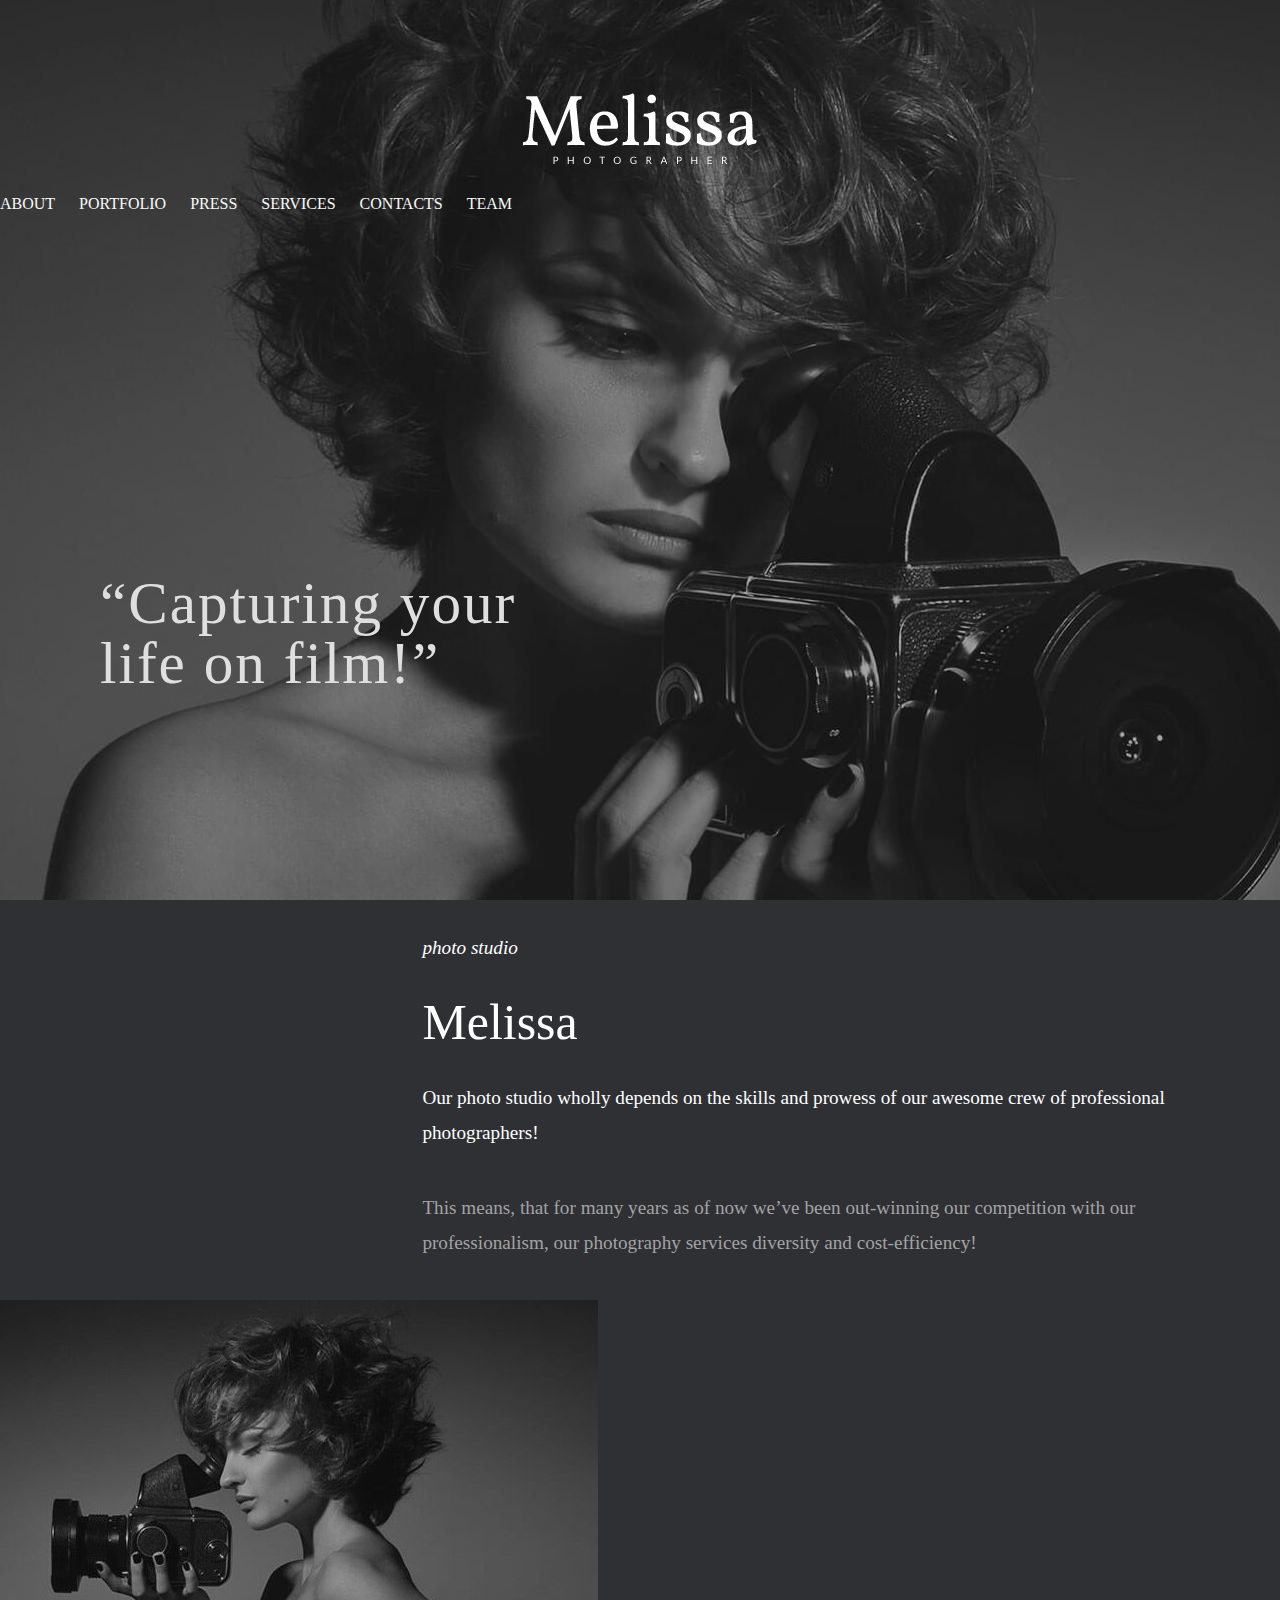
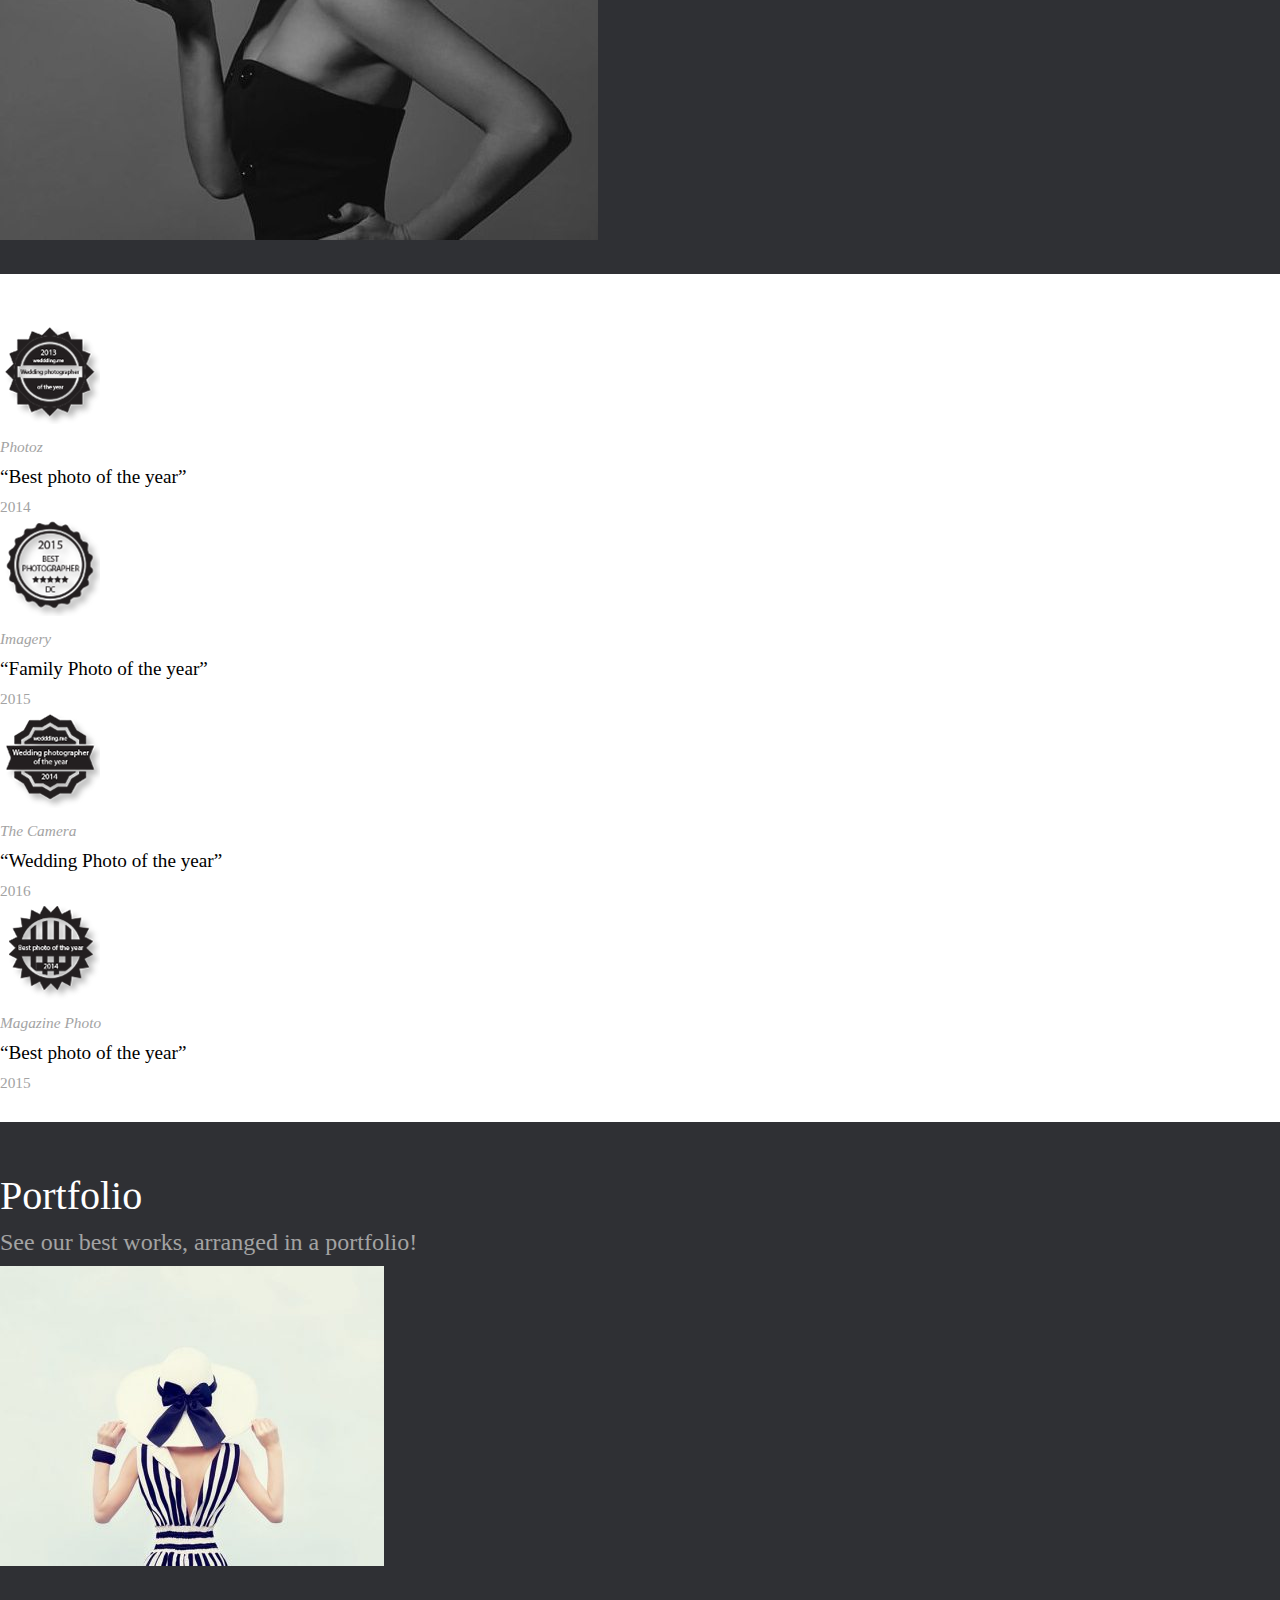
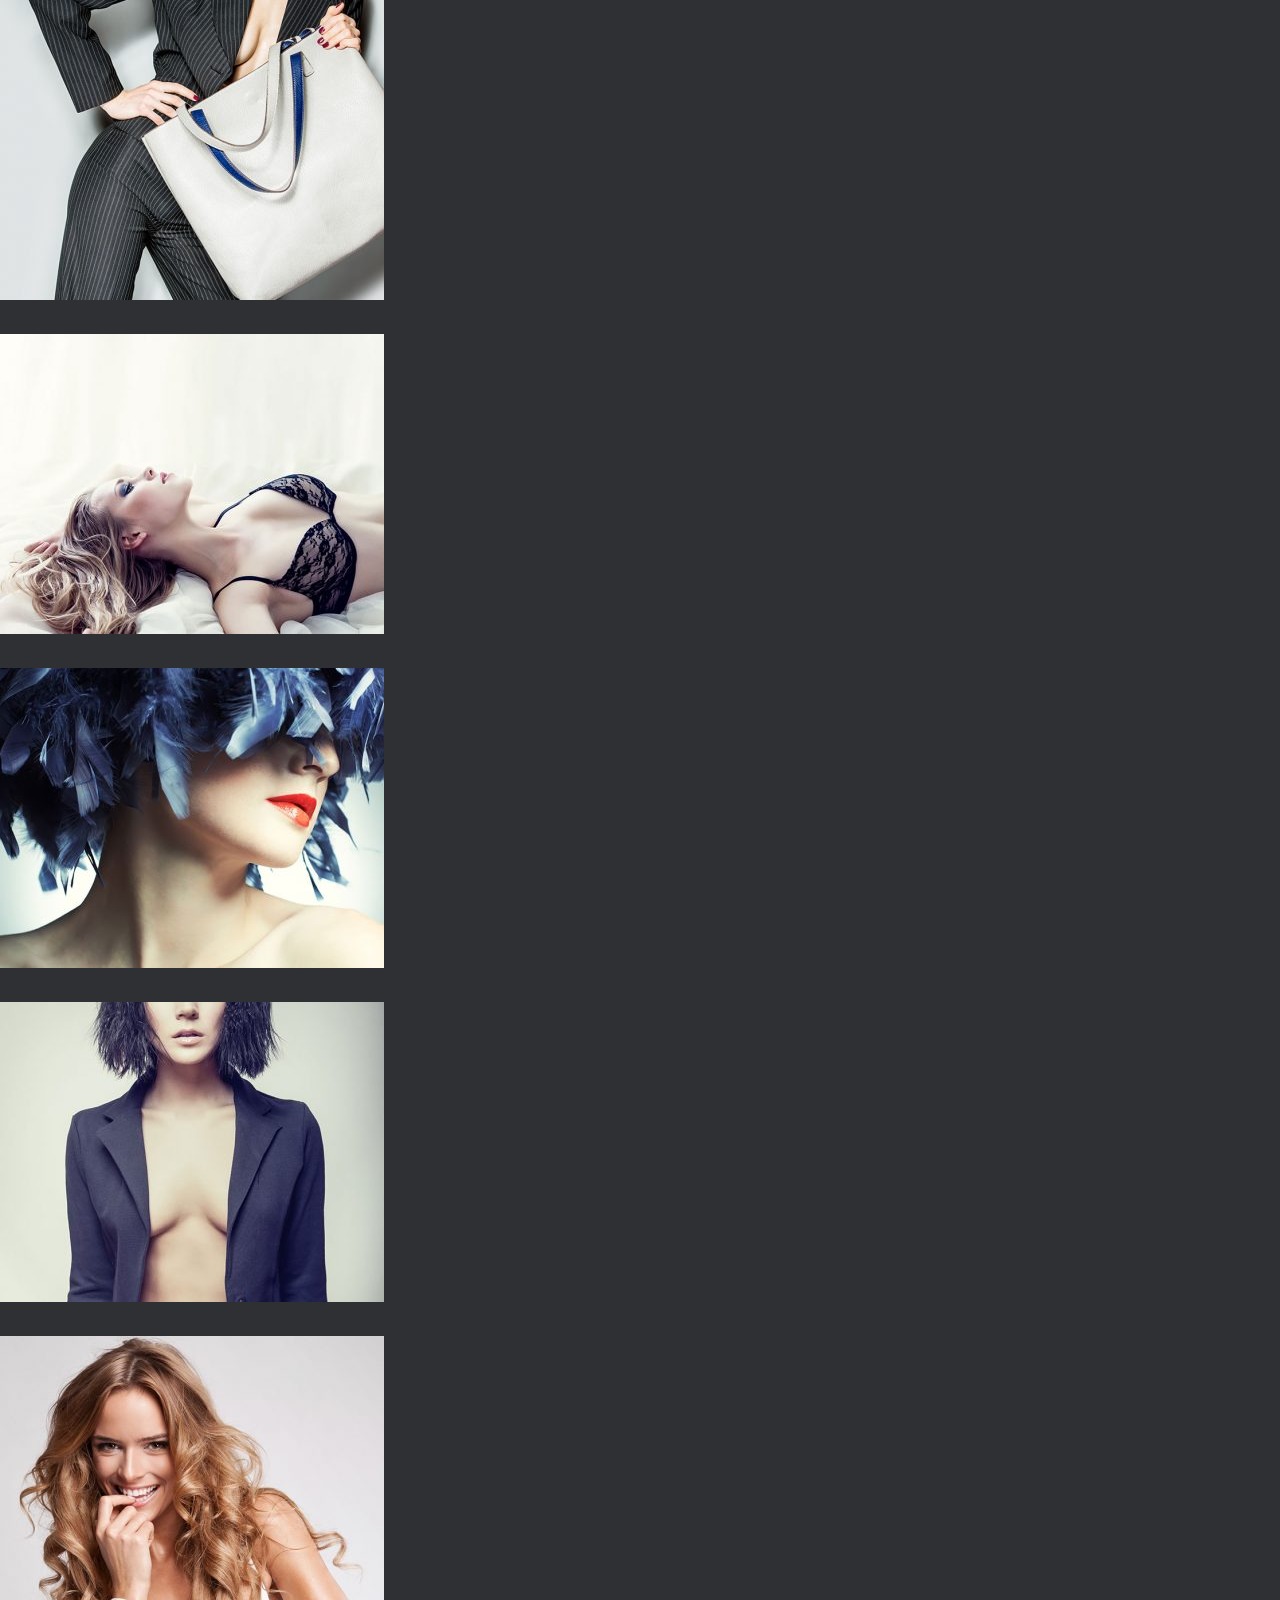
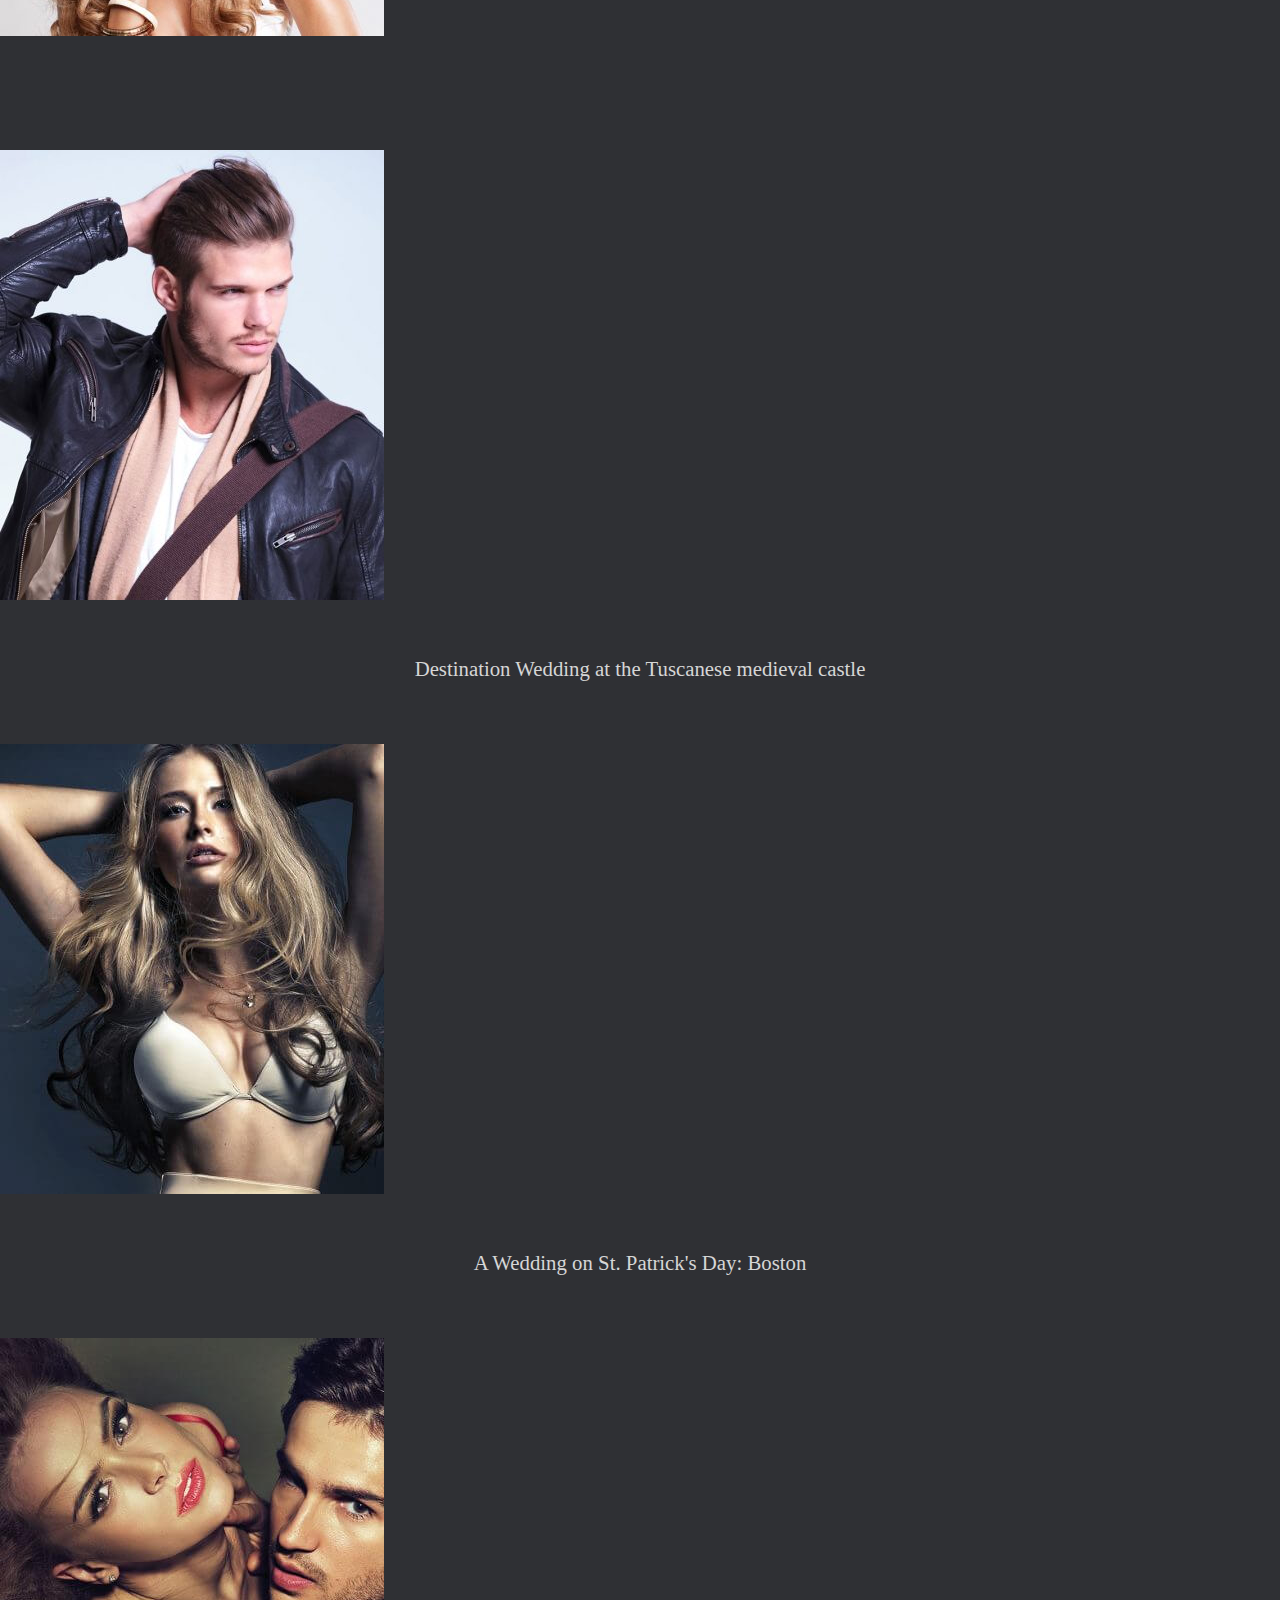
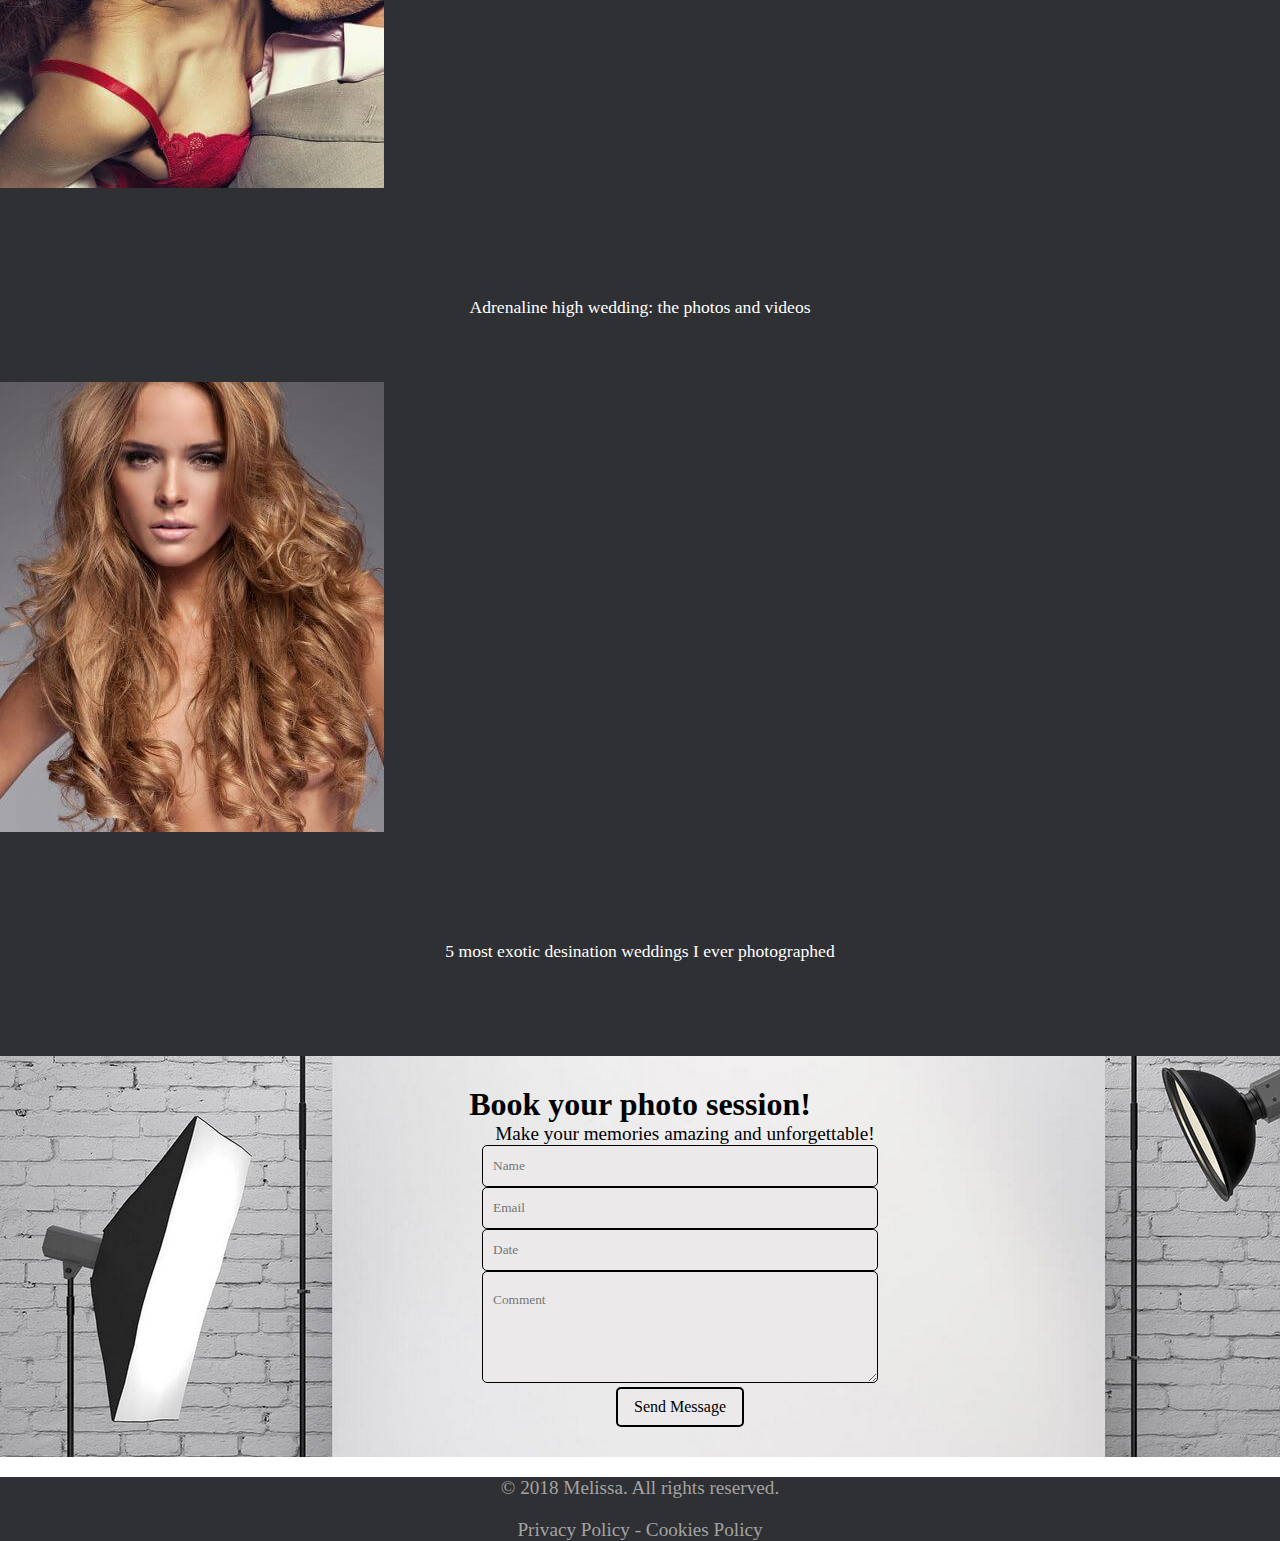
<file: index.html>
<!DOCTYPE html>
<html>
	<head>
		<meta name="viewport" content="width=device-width, minimum-scale=1.0, maximum-scale=1.0" />
		<meta http-equiv="content-type" content="text/html" charset="utf-8"/>
		<meta name="keywords" content=""/>
		<meta name="description" content=""/>
		<link rel="stylesheet" href="css/style2.css" type="text/css"/>
		<meta name="viewport" content="width=device-width, initial-scale=1"/> 
		<link rel="stylesheet" href="https://stackpath.bootstrapcdn.com/bootstrap/4.1.3/css/bootstrap.min.css" integrity="sha384-MCw98/SFnGE8fJT3GXwEOngsV7Zt27NXFoaoApmYm81iuXoPkFOJwJ8ERdknLPMO" crossorigin="anonymous">
<script src="https://stackpath.bootstrapcdn.com/bootstrap/4.1.3/js/bootstrap.min.js" integrity="sha384-ChfqqxuZUCnJSK3+MXmPNIyE6ZbWh2IMqE241rYiqJxyMiZ6OW/JmZQ5stwEULTy" crossorigin="anonymous"></script>
		<script src="https://code.jquery.com/jquery-3.3.1.slim.min.js" integrity="sha384-q8i/X+965DzO0rT7abK41JStQIAqVgRVzpbzo5smXKp4YfRvH+8abtTE1Pi6jizo" crossorigin="anonymous"></script>
        <script src="https://cdnjs.cloudflare.com/ajax/libs/popper.js/1.14.3/umd/popper.min.js" integrity="sha384-ZMP7rVo3mIykV+2+9J3UJ46jBk0WLaUAdn689aCwoqbBJiSnjAK/l8WvCWPIPm49" crossorigin="anonymous"></script>
		<title>Melisa Photographer</title>
	</head>
	<body>
		<div class="container-fluid header" style="height: 900px">
			<div class="navbar-header">
				<a href="index.html"> <img class="logo" src="img/logo.png"> </a>
			</div>
				<nav class="nav justify-content-center">
					<a class="nav-link" href="about.html">ABOUT</a>
			<a class="nav-link" href="portfolio.html">PORTFOLIO</a>
			<a class="nav-link" href="press.html">PRESS</a>
			<a class="nav-link" href="services.html">SERVICES</a>
			<a class="nav-link" href="contact.html">CONTACTS</a>
			<a class="nav-link" href="team.html">TEAM</a> 
				</nav> 
			<p>“Capturing your <br/>life on film!”</p>
			</div>
		<section class="about_studio">
		<div class="container-fluid">
		<div class="row">
				<div class="col-sm-6" >
					<p><i>photo studio</i></p> 
				<span id="melisa"><p>Melissa</p></span> 
				<p>Our photo studio wholly depends on the skills and prowess of our awesome crew of professional photographers!</p> 
				<span id="about_studio_p"><p>This means, that for many years as of now we’ve been out-winning our competition with our professionalism, our photography services diversity and cost-efficiency!</p></span>
			    </div>
				<div class="col-sm-6 "  >
					<img class="img-fluid float-right" src="img/melisa_1.jpg"/>
				</div>
		    </div>
		</div>
		</section>
		<div class="container prize">
			<div class="row">
				<div class="col-md-3 col-sm-6 col-12 text-center"><img class="img-fluid " src="img/price.png"/>
					<span id="prize_1"><p>Photoz</p></span>
					<p>“Best photo of the year” </p>
					<span id="prize_2"><p>2014</p></span></div>
				<div class="col-md-3 col-sm-6 col-12 text-center"><img src="img/price1.png"/>
					<span id="prize_1"><p>Imagery</p></span>
					<p>“Family Photo of the year”</p>
					<span id="prize_2"><p>2015</p></span></div>
				<div class="col-md-3 col-sm-6 col-12 text-center"><img src="img/price2.png"/>
					<span id="prize_1"><p>The Camera</p></span>
					<p>“Wedding Photo of the year”</p>
					<span id="prize_2"><p>2016</p></span></div>
				<div class="col-md-3 col-sm-6 col-12 text-center"><img src="img/price3.png"/>
					<span id="prize_1"><p>Magazine Photo</p></span>
					<p>“Best photo of the year”</p>
					<span id="prize_2"><p>2015</p></span></div>
			</div>
		</div>

		<section class="portfolio">
			<div class="container">
				<h1 class="text-center">Portfolio</h1>
				    <p class="text-center">See our best works, arranged in a portfolio!</p>
				<div class="row">
					<div class="col-md-4 col-6 "><img class="img-fluid" src="img/port.jpg"/></div>
					<div class="col-md-4 col-6 "><img class="img-fluid" src="img/port2.jpg"/></div>
					<div class="col-md-4 col-6 "><img class="img-fluid" src="img/port3.jpg"/></div>
					<div class="col-md-4 col-6 "><img class="img-fluid" src="img/port4.jpg"/></div>
					<div class="col-md-4 col-6 "><img class="img-fluid" src="img/port5.jpg"/></div>
					<div class="col-md-4 col-6 "><img class="img-fluid" src="img/port6.jpg"/></div>
				</div>
			</div>
				<div class="container-fluid portfolio_1">
				<div class="row no-gutters ">
					<div class="col-md-3 col-6 d-none d-sm-none d-md-block">
						<img class="img-fluid" id="img_port" src="img/port_1.jpg"/>
						<span id="port "><p>Destination Wedding at the Tuscanese medieval castle</p></span>
					</div>
					<div class="col-md-3 col-sm-12 "><img class="img-fluid" id="img_port" src="img/port_2.jpg"/>
					<span id="port port_1"><p>A Wedding on St. Patrick's Day: Boston</p></span></div>
					<div class="col-md-3 col-6 d-none d-sm-none d-md-block"><img class="img-fluid" id="img_port" src="img/port_5.jpg"/>
					<span id="port"><p>Adrenaline high wedding: the photos and videos</p></span></div>
					<div class="col-md-3 col-6 d-none d-sm-none d-md-block"><img class="img-fluid" id="img_port" src="img/port_4.jpg"/>
					<span id="port"><p>5 most exotic desination weddings I ever photographed</p></span></div>	
				</div>
				</div>
		</section>
		
		<div class="message container-fluid  ">
				<center>
				<h1>Book your photo session!</h1>
				<p>Make your memories amazing and unforgettable!</p>
				<form>
				<div class="form-group">
					<input type="text" class="input" name="name" placeholder="Name"/> <br/></div>
					<div class="form-group">
						<input type="email" class="input" name="email" placeholder="Email"/><br/></div>
						<div class="form-group">
							<input type="text" class="input"  name="date" placeholder="Date"/><br/></div>
							<div class="form-group">
								<textarea class="textarea"  placeholder="Comment"></textarea><br/> </div>
								<div class="form-group">
									<a href="#"><button class="button" type="submit" name="submit" >Send Message</button></a></div>
				</form>
				</center>
			
		</div>
		<footer class="container-fluid">
			<div class="row">
				<div class="col">
			<p> &copy; 2018 Melissa. All rights reserved.</p>
			<p>Privacy Policy - Cookies Policy</p>
				</div>
			</div>
		</footer>
	</body>
</html>
</file>
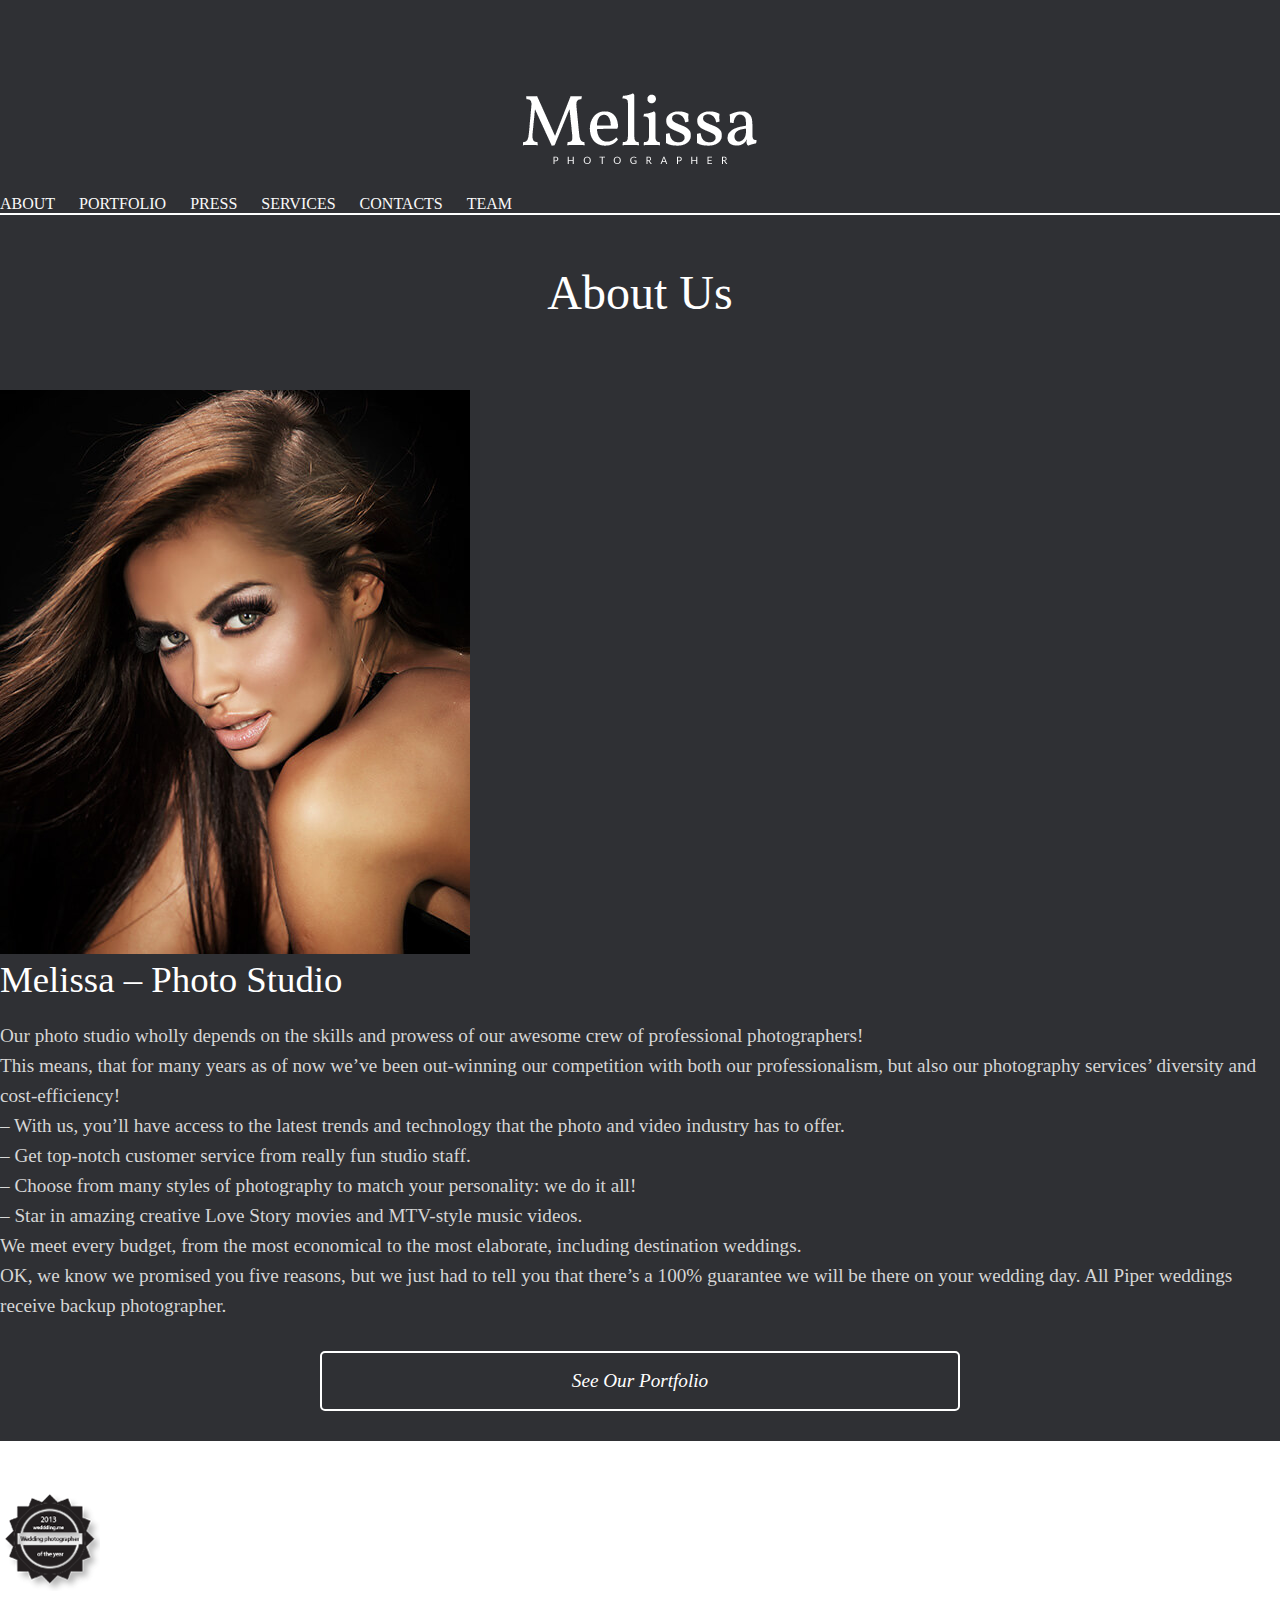
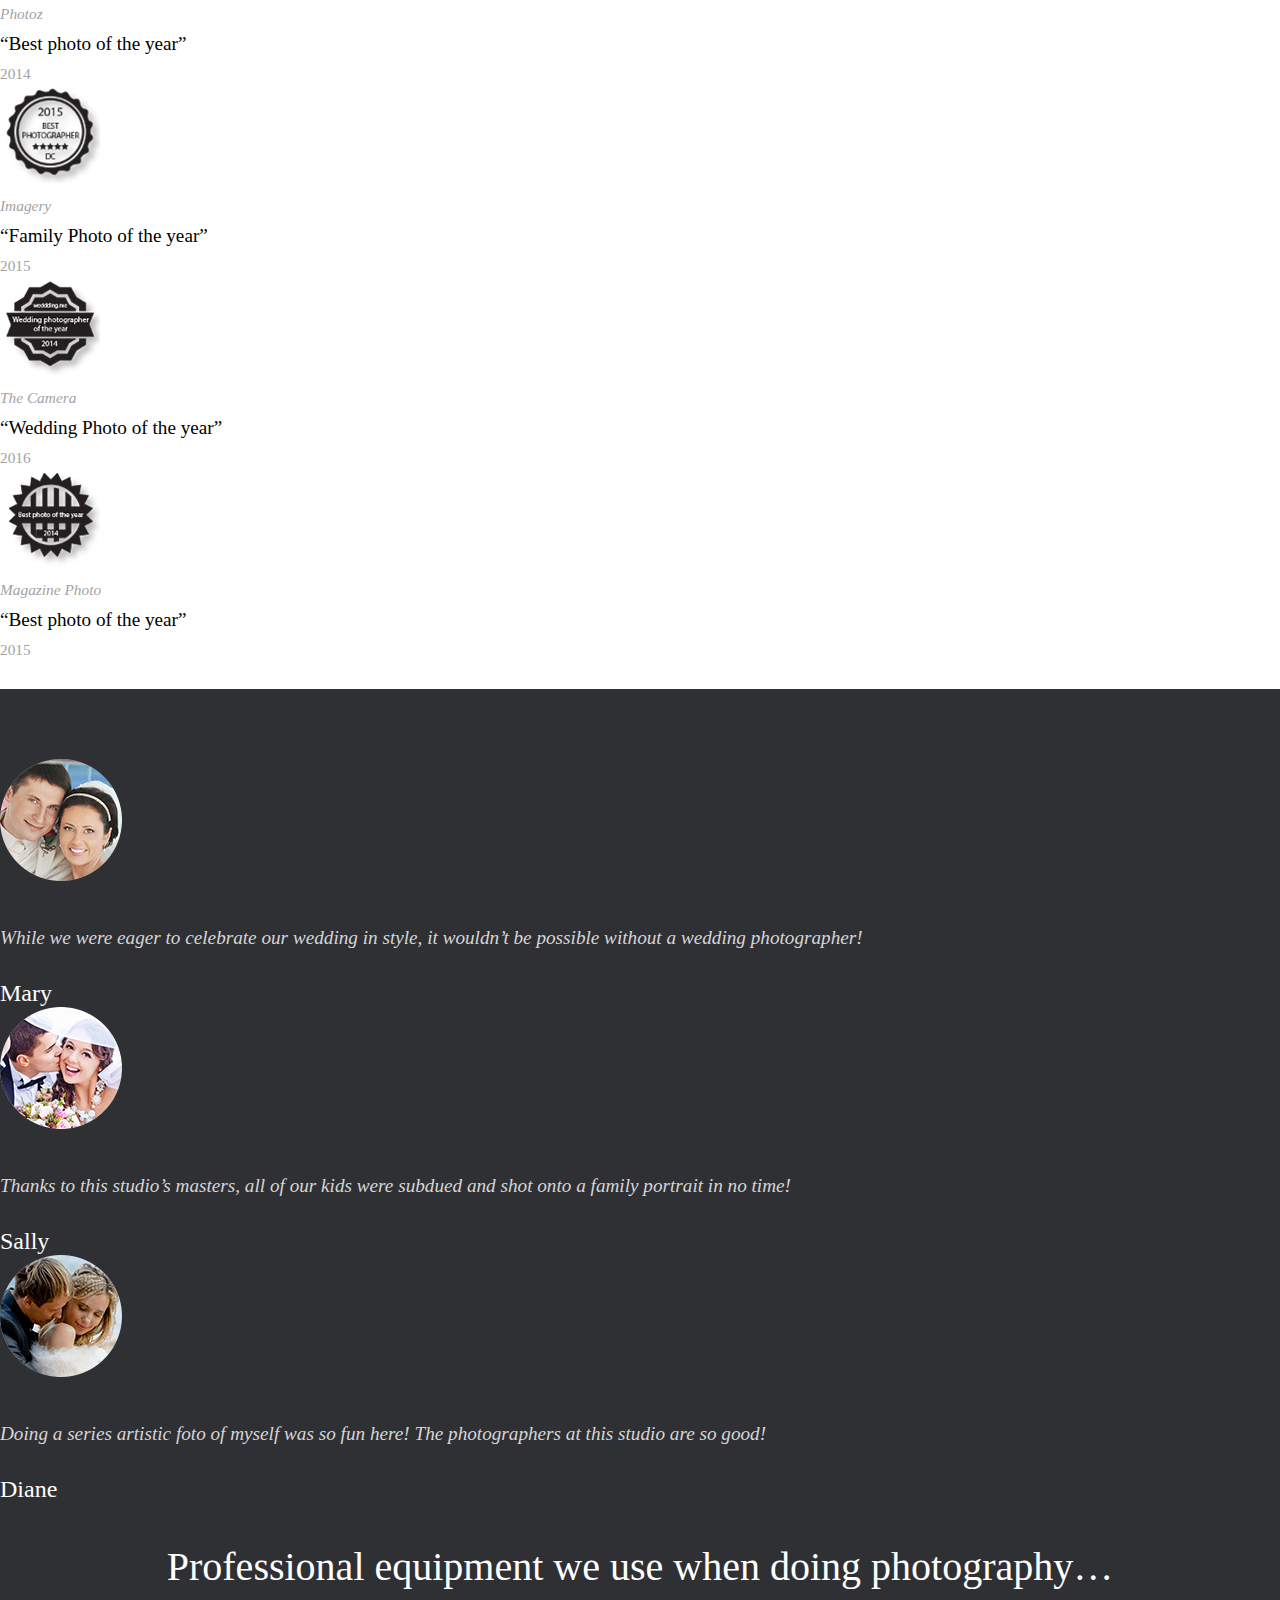
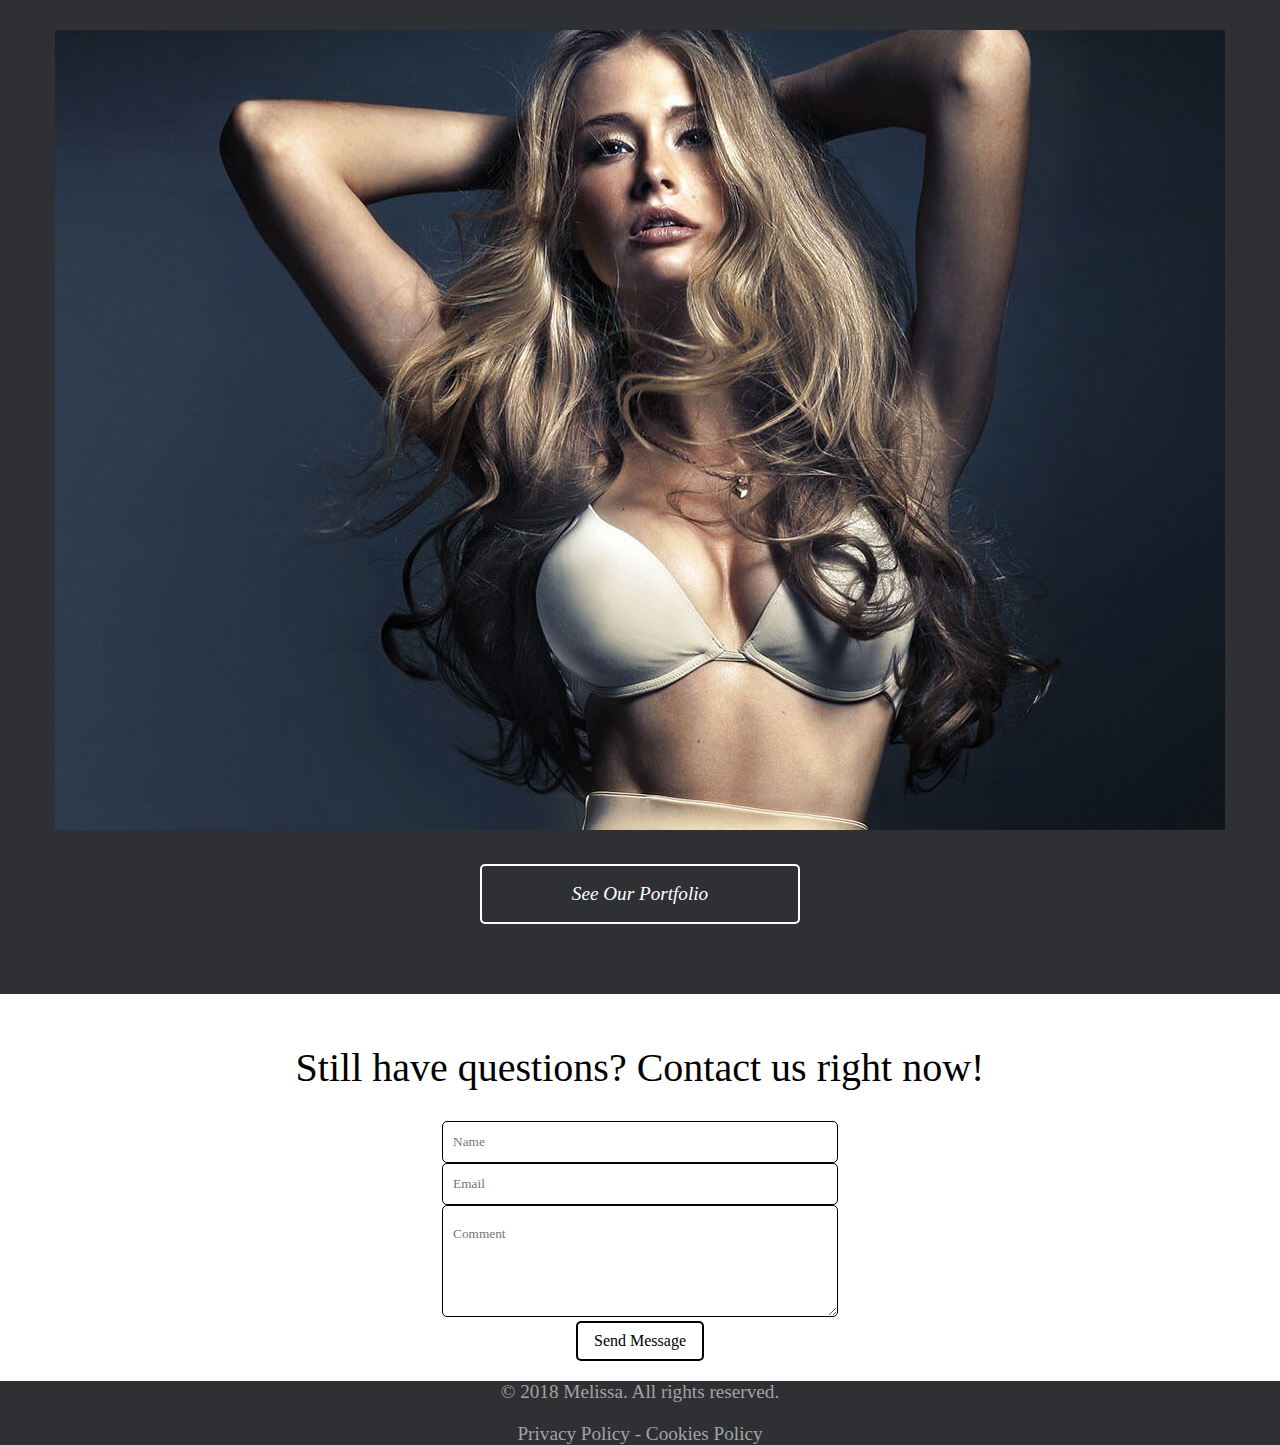
<file: about.html>
<!DOCTYPE html>
<html>
	<head>
		<meta name="viewport" content="width=device-width, minimum-scale=1.0, maximum-scale=1.0" />
		<meta http-equiv="content-type" content="text/html" charset="utf-8"/>
		<meta name="keywords" content=""/>
		<meta name="description" content=""/>
		<link rel="stylesheet" href="css/style2.css" type="text/css"/>
		<meta name="viewport" content="width=device-width, initial-scale=1"/> 
		<link rel="stylesheet" href="https://stackpath.bootstrapcdn.com/bootstrap/4.1.3/css/bootstrap.min.css" integrity="sha384-MCw98/SFnGE8fJT3GXwEOngsV7Zt27NXFoaoApmYm81iuXoPkFOJwJ8ERdknLPMO" crossorigin="anonymous">
<script src="https://stackpath.bootstrapcdn.com/bootstrap/4.1.3/js/bootstrap.min.js" integrity="sha384-ChfqqxuZUCnJSK3+MXmPNIyE6ZbWh2IMqE241rYiqJxyMiZ6OW/JmZQ5stwEULTy" crossorigin="anonymous"></script>
		<script src="https://code.jquery.com/jquery-3.3.1.slim.min.js" integrity="sha384-q8i/X+965DzO0rT7abK41JStQIAqVgRVzpbzo5smXKp4YfRvH+8abtTE1Pi6jizo" crossorigin="anonymous"></script>
        <script src="https://cdnjs.cloudflare.com/ajax/libs/popper.js/1.14.3/umd/popper.min.js" integrity="sha384-ZMP7rVo3mIykV+2+9J3UJ46jBk0WLaUAdn689aCwoqbBJiSnjAK/l8WvCWPIPm49" crossorigin="anonymous"></script>
		<title>Melisa Photographer</title>
	</head>
	<body>
		<div class="container-fluid header_without_foto">
			<div class="navbar-header">
				<a href="index.html"> <img class="logo" src="img/logo.png"> </a>
			</div>
				<nav class="nav justify-content-center">
					<a class="nav-link" href="about.html">ABOUT</a>
			<a class="nav-link" href="portfolio.html">PORTFOLIO</a>
			<a class="nav-link" href="press.html">PRESS</a>
			<a class="nav-link" href="services.html">SERVICES</a>
			<a class="nav-link" href="contact.html">CONTACTS</a>
			<a class="nav-link" href="team.html">TEAM</a> 
				</nav> 
			</div>
		<hr class="border-top my-0"/>
		<section class="about_us">
		<div class="container">
			<h1>About Us</h1>
		<div class="row">
				<div class="col-sm-12 col-md-6" >
					<img class="img-fluid" src="img/about.jpg"/>
				</div>
				<div class="col-sm-12 col-md-6" >
			        <h2>Melissa – Photo Studio</h2>
					<p>Our photo studio wholly depends on the skills and prowess of our awesome crew of professional photographers! <br/>
					   This means, that for many years as of now we’ve been out-winning our competition with both our professionalism, but also our photography services’ diversity and cost-efficiency!<br/>
					   – With us, you’ll have access to the latest trends and technology that the photo and video industry has to offer.<br/>
					   – Get top-notch customer service from really fun studio staff.<br/>
					   – Choose from many styles of photography to match your personality: we do it all!<br/>
					   – Star in amazing creative Love Story movies and MTV-style music videos.<br/>
					   We meet every budget, from the most economical to the most elaborate, including destination weddings.<br/>
					   OK, we know we promised you five reasons, but we just had to tell you that there’s a 100% guarantee we will be there on your wedding day. All Piper weddings receive backup photographer.</p>
					<center><a href="portfolio.html"><input class="submit" type="submit" name="submit" value="See Our Portfolio"/> </a> </center>
				</div>
		</div>
		</div>
		</section>
		<div class="container prize">
			<div class="row">
				<div class="col-md-3 col-sm-6 col-12 text-center"><img class="img-fluid " src="img/price.png"/>
					<span id="prize_1"><p>Photoz</p></span>
					<p>“Best photo of the year” </p>
					<span id="prize_2"><p>2014</p></span></div>
				<div class="col-md-3 col-sm-6 col-12 text-center"><img src="img/price1.png"/>
					<span id="prize_1"><p>Imagery</p></span>
					<p>“Family Photo of the year”</p>
					<span id="prize_2"><p>2015</p></span></div>
				<div class="col-md-3 col-sm-6 col-12 text-center"><img src="img/price2.png"/>
					<span id="prize_1"><p>The Camera</p></span>
					<p>“Wedding Photo of the year”</p>
					<span id="prize_2"><p>2016</p></span></div>
				<div class="col-md-3 col-sm-6 col-12 text-center"><img src="img/price3.png"/>
					<span id="prize_1"><p>Magazine Photo</p></span>
					<p>“Best photo of the year”</p>
					<span id="prize_2"><p>2015</p></span></div>
			</div>
		</div>
		<section class="container-fluid comment">
			<div class="row justify-content-center">
				<div class="col-md-3 col-sm-6 col-12 text-center"> 
					<img src="img/com_1.png"/>
					<span id="comm"><p>While we were eager to celebrate our wedding in style, it wouldn’t be possible without a wedding photographer!</p></span>
					<span id="comm1"><p>Mary</p></span>
				</div>
				<div class="col-md-3 col-sm-6 col-12 text-center"> 
					<img src="img/com_2.png"/>
					<span id="comm"><p>Thanks to this studio’s masters, all of our kids were subdued and shot onto a family portrait in no time!</p></span>
					<span id="comm1"><p>Sally</p></span>
				</div>
				<div class="col-md-3 col-sm-6 col-12 text-center"> 
					<img src="img/com_3.png"/>
					<span id="comm"><p>Doing a series  artistic foto of myself was so fun here! The photographers at this studio are so good!</p></span>
					<span id="comm1"><p>Diane</p></span>
				</div>
				<h1>Professional equipment we use when doing photography…</h1>
				</div>
			<div class="col"><center><img class="img-fluid" src="img/com_4.jpg" /></center> </div>
				<div class="col"><center><a href="portfolio.html"><input class="submit submit_1" type="submit" name="submit" value="See Our Portfolio"/> </a> </center> </div>
		</section>
		<div class="questions container-fluid">
			<center>
				<h1>Still have questions? Contact us right now!</h1>
			<form id="form">
				<div class="form-group">
					<input class="input" type="text" name="name" placeholder="Name"/>
				</div>
				<div class="form-group">
					<input class="input" type="email" name="email" placeholder="Email"/>
				</div>
				<div class="form-group">
					<textarea class="textarea" placeholder="Comment"></textarea>
				</div>
				<div class="form-group">
					<a href="#"><button class="button" type="submit" name="submit" >Send Message</button></a></div>
			</form>
			</center>
		</div>
		<footer class="container-fluid">
			<div class="row">
				<div class="col"> 
			<p> &copy; 2018 Melissa. All rights reserved.</p>
			<p>Privacy Policy - Cookies Policy</p>
				</div>
			</div>
		</footer>
	</body>
</html>
</file>
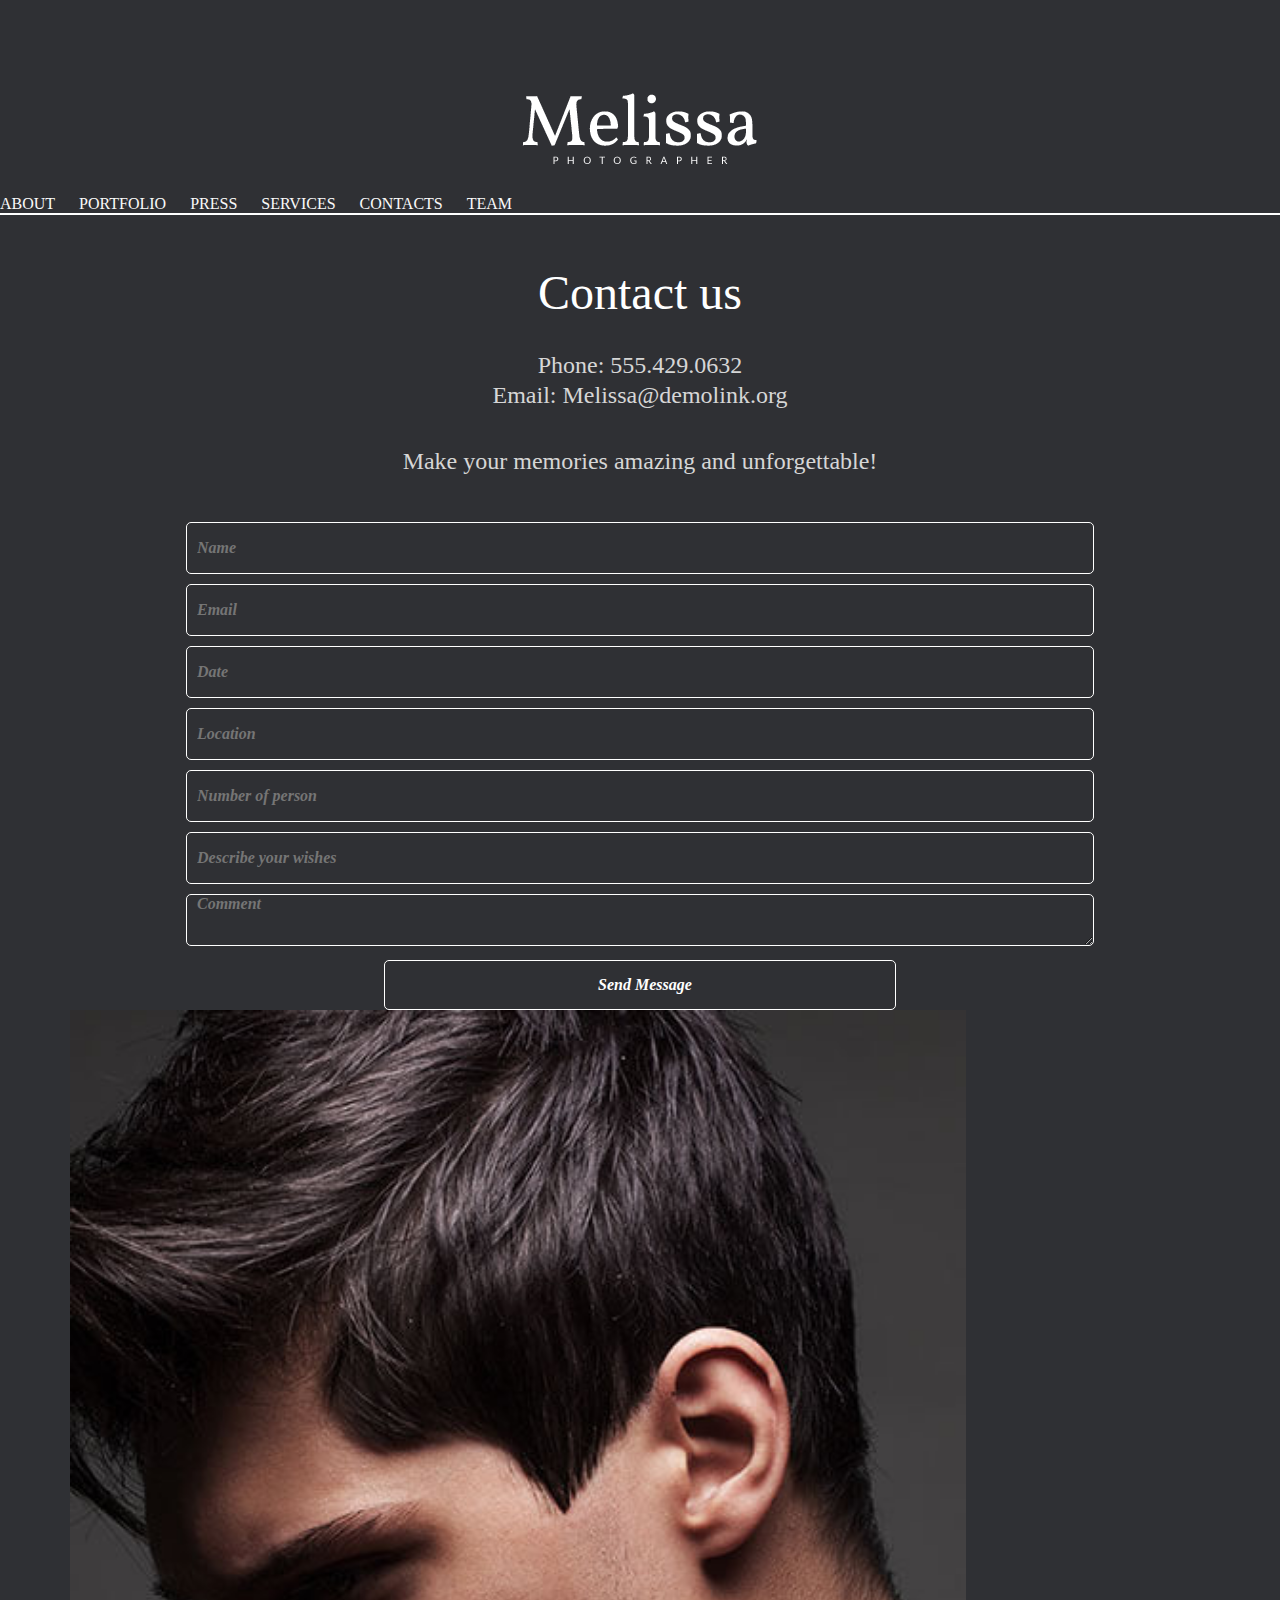
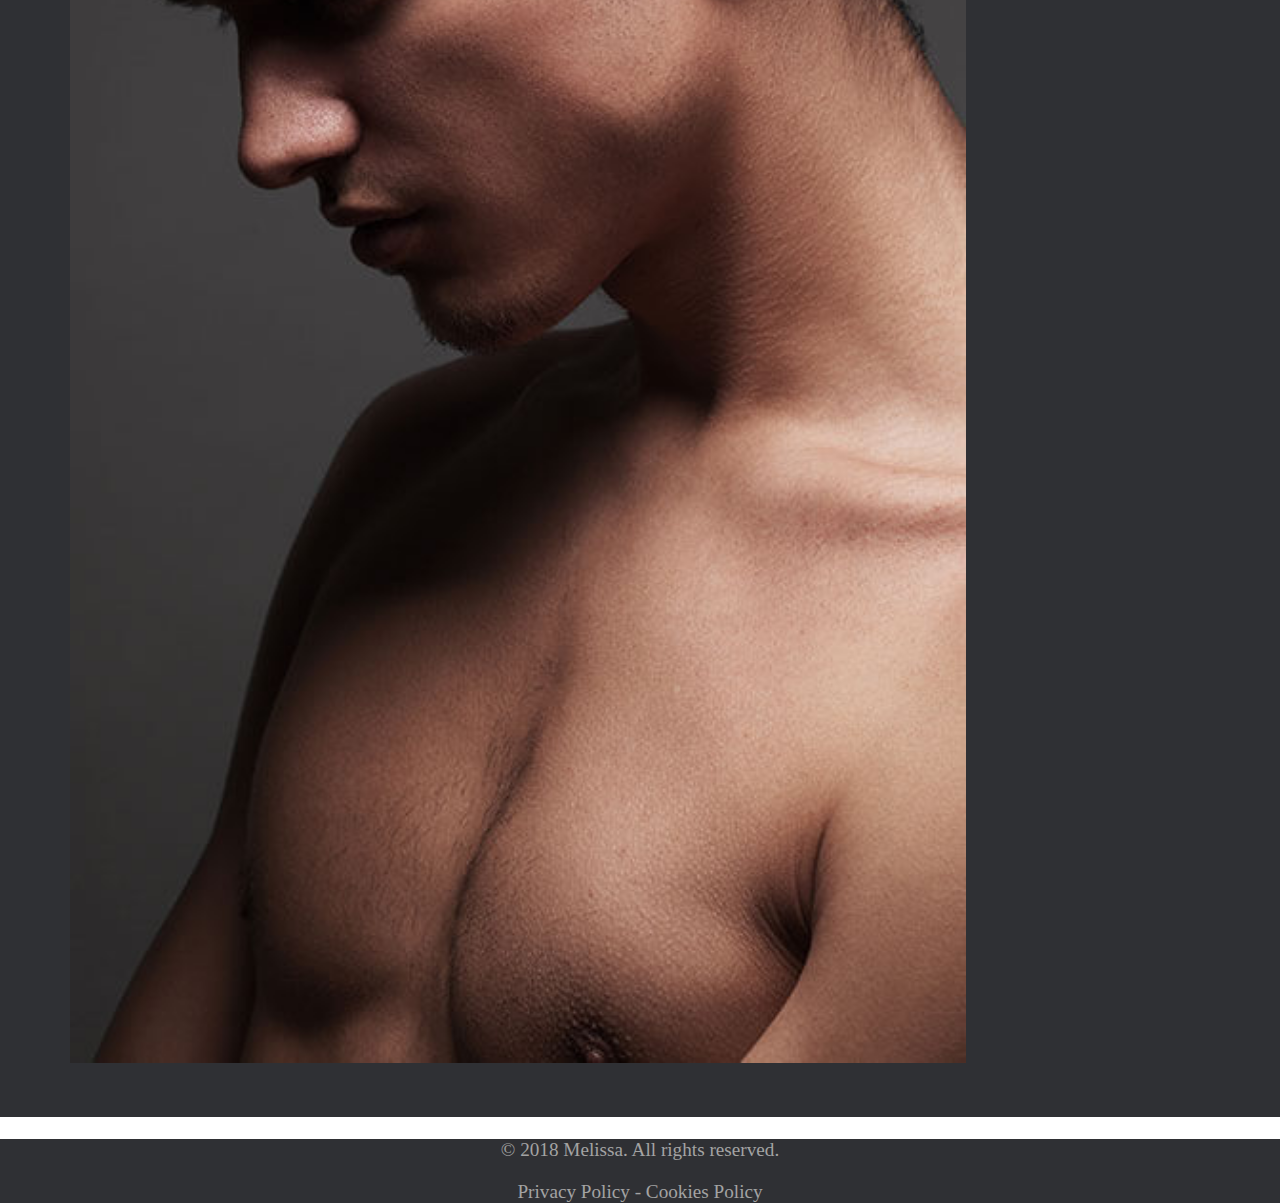
<file: contact.html>
<!DOCTYPE html>
<html>
	<head>
		<meta name="viewport" content="width=device-width, minimum-scale=1.0, maximum-scale=1.0" />
		<meta http-equiv="content-type" content="text/html" charset="utf-8"/>
		<meta name="keywords" content=""/>
		<meta name="description" content=""/>
		<link rel="stylesheet" href="css/style2.css" type="text/css"/>
		<meta name="viewport" content="width=device-width, initial-scale=1"/> 
		<link rel="stylesheet" href="https://stackpath.bootstrapcdn.com/bootstrap/4.1.3/css/bootstrap.min.css" integrity="sha384-MCw98/SFnGE8fJT3GXwEOngsV7Zt27NXFoaoApmYm81iuXoPkFOJwJ8ERdknLPMO" crossorigin="anonymous">
<script src="https://stackpath.bootstrapcdn.com/bootstrap/4.1.3/js/bootstrap.min.js" integrity="sha384-ChfqqxuZUCnJSK3+MXmPNIyE6ZbWh2IMqE241rYiqJxyMiZ6OW/JmZQ5stwEULTy" crossorigin="anonymous"></script>
		<script src="https://code.jquery.com/jquery-3.3.1.slim.min.js" integrity="sha384-q8i/X+965DzO0rT7abK41JStQIAqVgRVzpbzo5smXKp4YfRvH+8abtTE1Pi6jizo" crossorigin="anonymous"></script>
        <script src="https://cdnjs.cloudflare.com/ajax/libs/popper.js/1.14.3/umd/popper.min.js" integrity="sha384-ZMP7rVo3mIykV+2+9J3UJ46jBk0WLaUAdn689aCwoqbBJiSnjAK/l8WvCWPIPm49" crossorigin="anonymous"></script>
		<title>Melisa Photographer</title>
	</head>
	<body>
		<div class="container-fluid header_without_foto">
			<div class="navbar-header">
				<a href="index.html"> <img class="logo" src="img/logo.png"> </a>
			</div>
				<nav class="nav justify-content-center">
					<a class="nav-link" href="about.html">ABOUT</a>
			<a class="nav-link" href="portfolio.html">PORTFOLIO</a>
			<a class="nav-link" href="press.html">PRESS</a>
			<a class="nav-link" href="services.html">SERVICES</a>
			<a class="nav-link" href="contact.html">CONTACTS</a>
			<a class="nav-link" href="team.html">TEAM</a> 
				</nav> 
			</div>
		<hr class="border-top my-0"/>
		<div class="contauner-fluid contact_us">
			<div class="row">
			<div class="col-12 col-sm-6">
				<center>
				<h1>Contact us</h1>
				<p>Phone: 555.429.0632</p>
				<p>Email:  Melissa@demolink.org</p> <br/><br/>
				<p>Make your memories amazing and unforgettable!</p><br/><br/>
					<form class="contact_us_form">
					<input type="text" name="name" placeholder="Name"/> <br/>
					<input type="email" name="email" placeholder="Email"/><br/>
					<input type="text" name="date" placeholder="Date"/><br/>
					<input type="text" name="location" placeholder="Location"/> <br/>
					<input type="number" name="number" placeholder="Number of person"/> <br/>
					<input type="text" name="wishes" placeholder="Describe your wishes"/> <br/>
					
					<textarea placeholder="Comment"></textarea><br/>
					<a><input id="submit_contact" type="submit" name="submit" value="Send Message"/></a>
				</form>	
				    </center>
			</div>
			<div class="col-12 col-sm-6 d-none d-sm-none d-md-block"><img class="img-fluid" src="img/contact_us.jpg"/></div>
			</div>
		</div>
		
		<hr class="border-top my-0"/>
		<footer class="container-fluid">
			<div class="row">
				<div class="col"> 
			<p> &copy; 2018 Melissa. All rights reserved.</p>
			<p>Privacy Policy - Cookies Policy</p>
				</div>
			</div>
		</footer>
	</body>
</html>
</file>
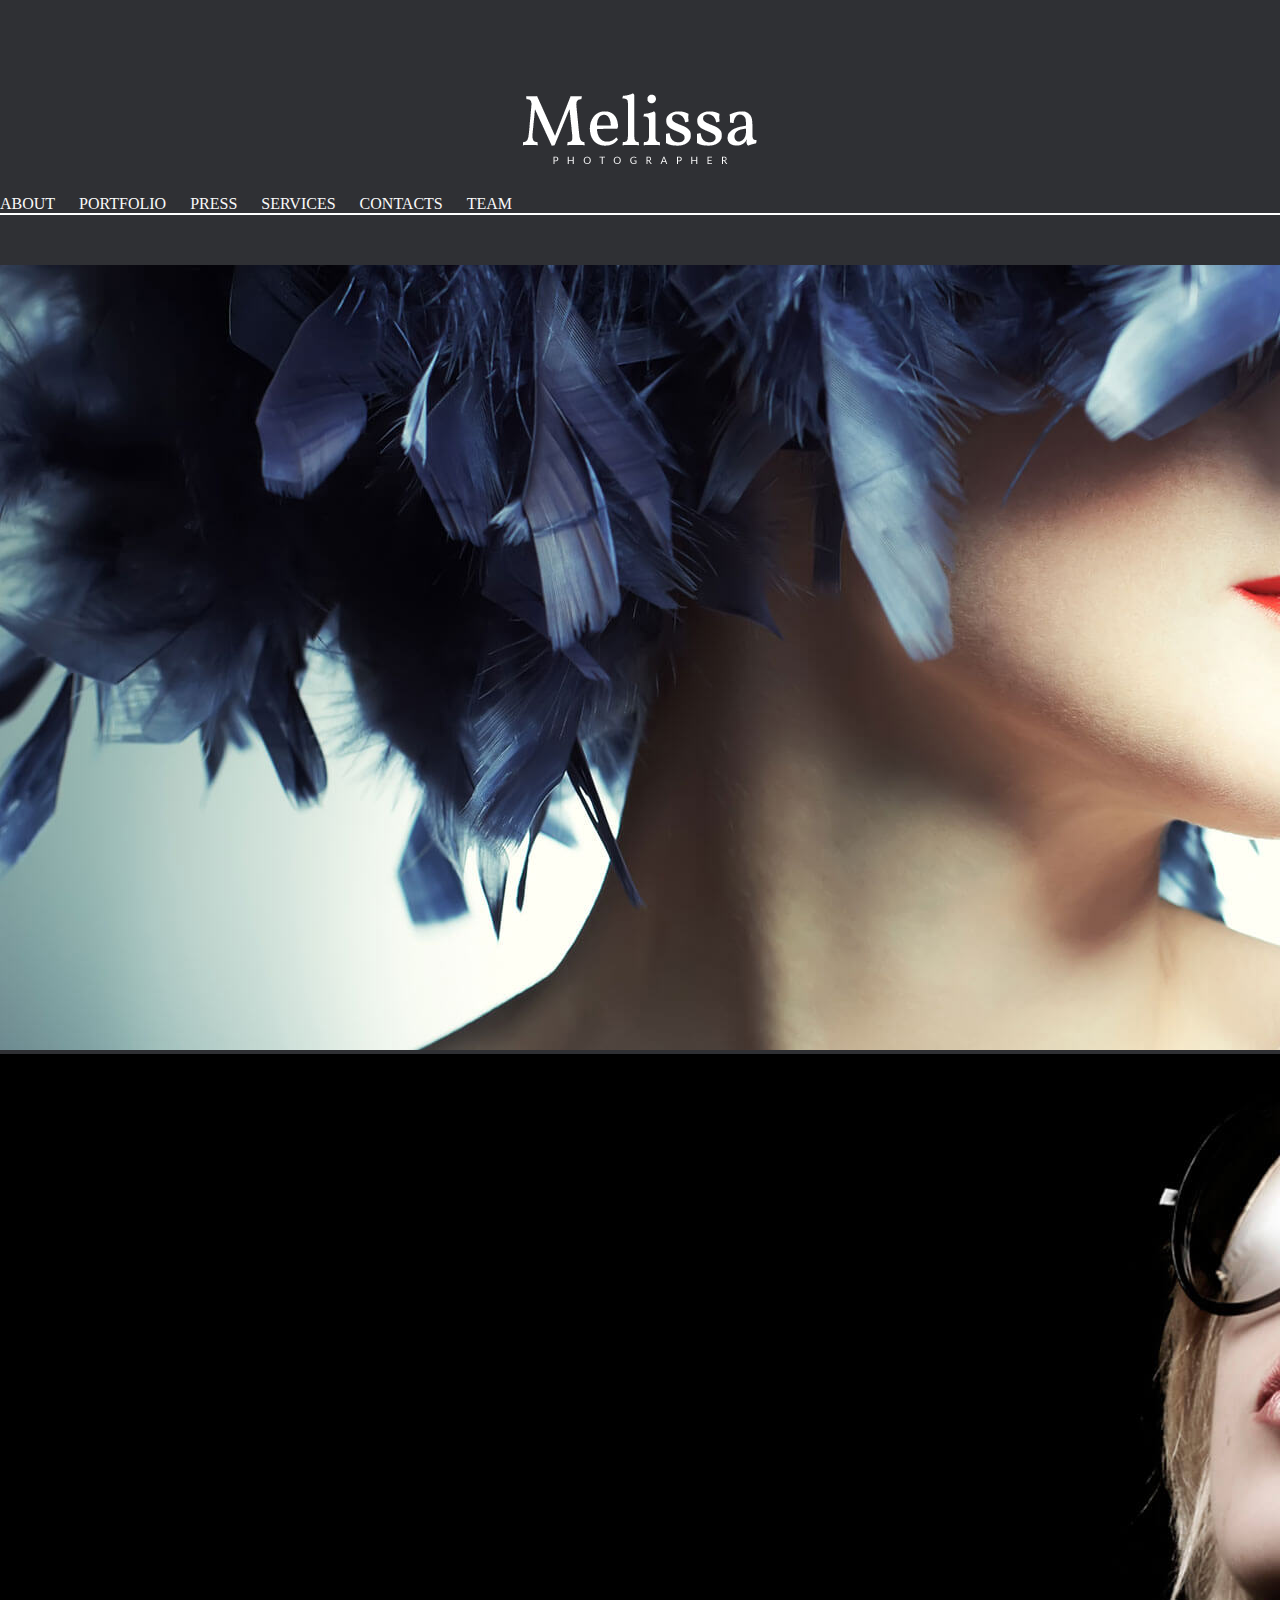
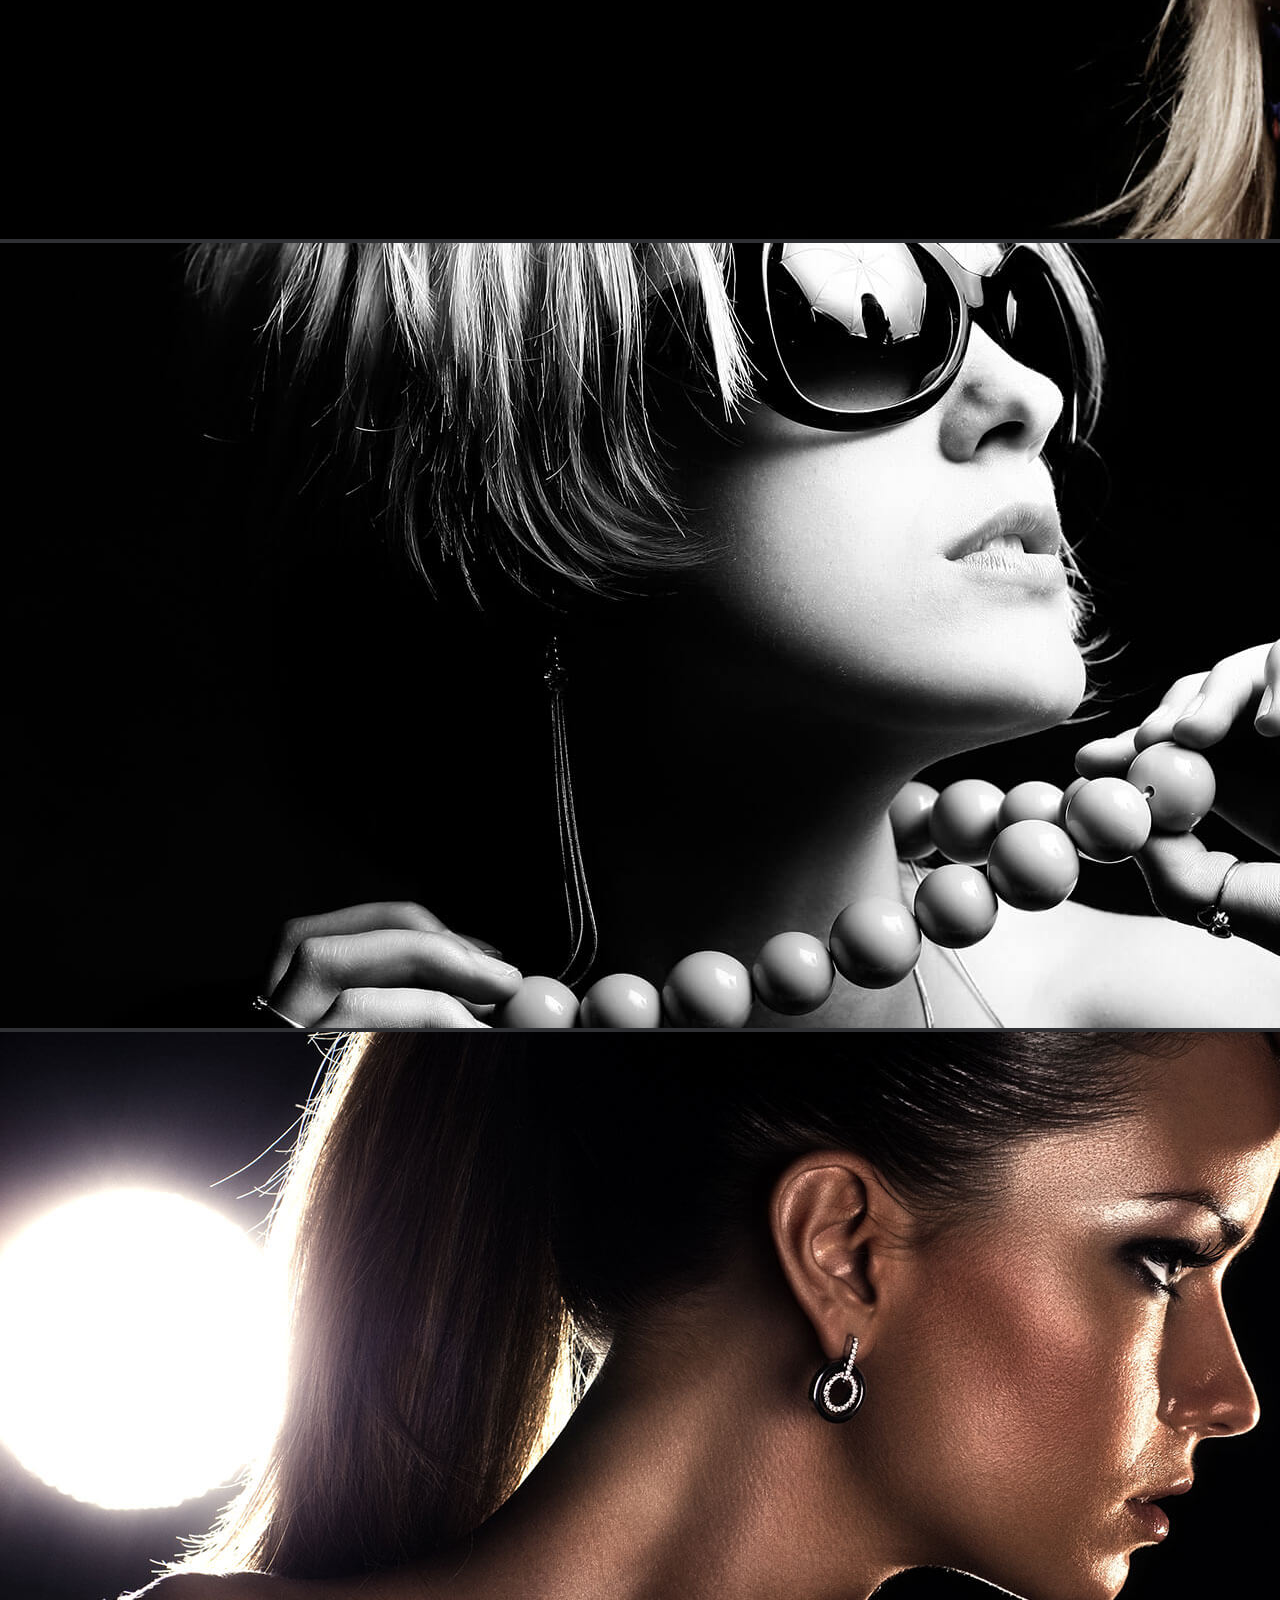
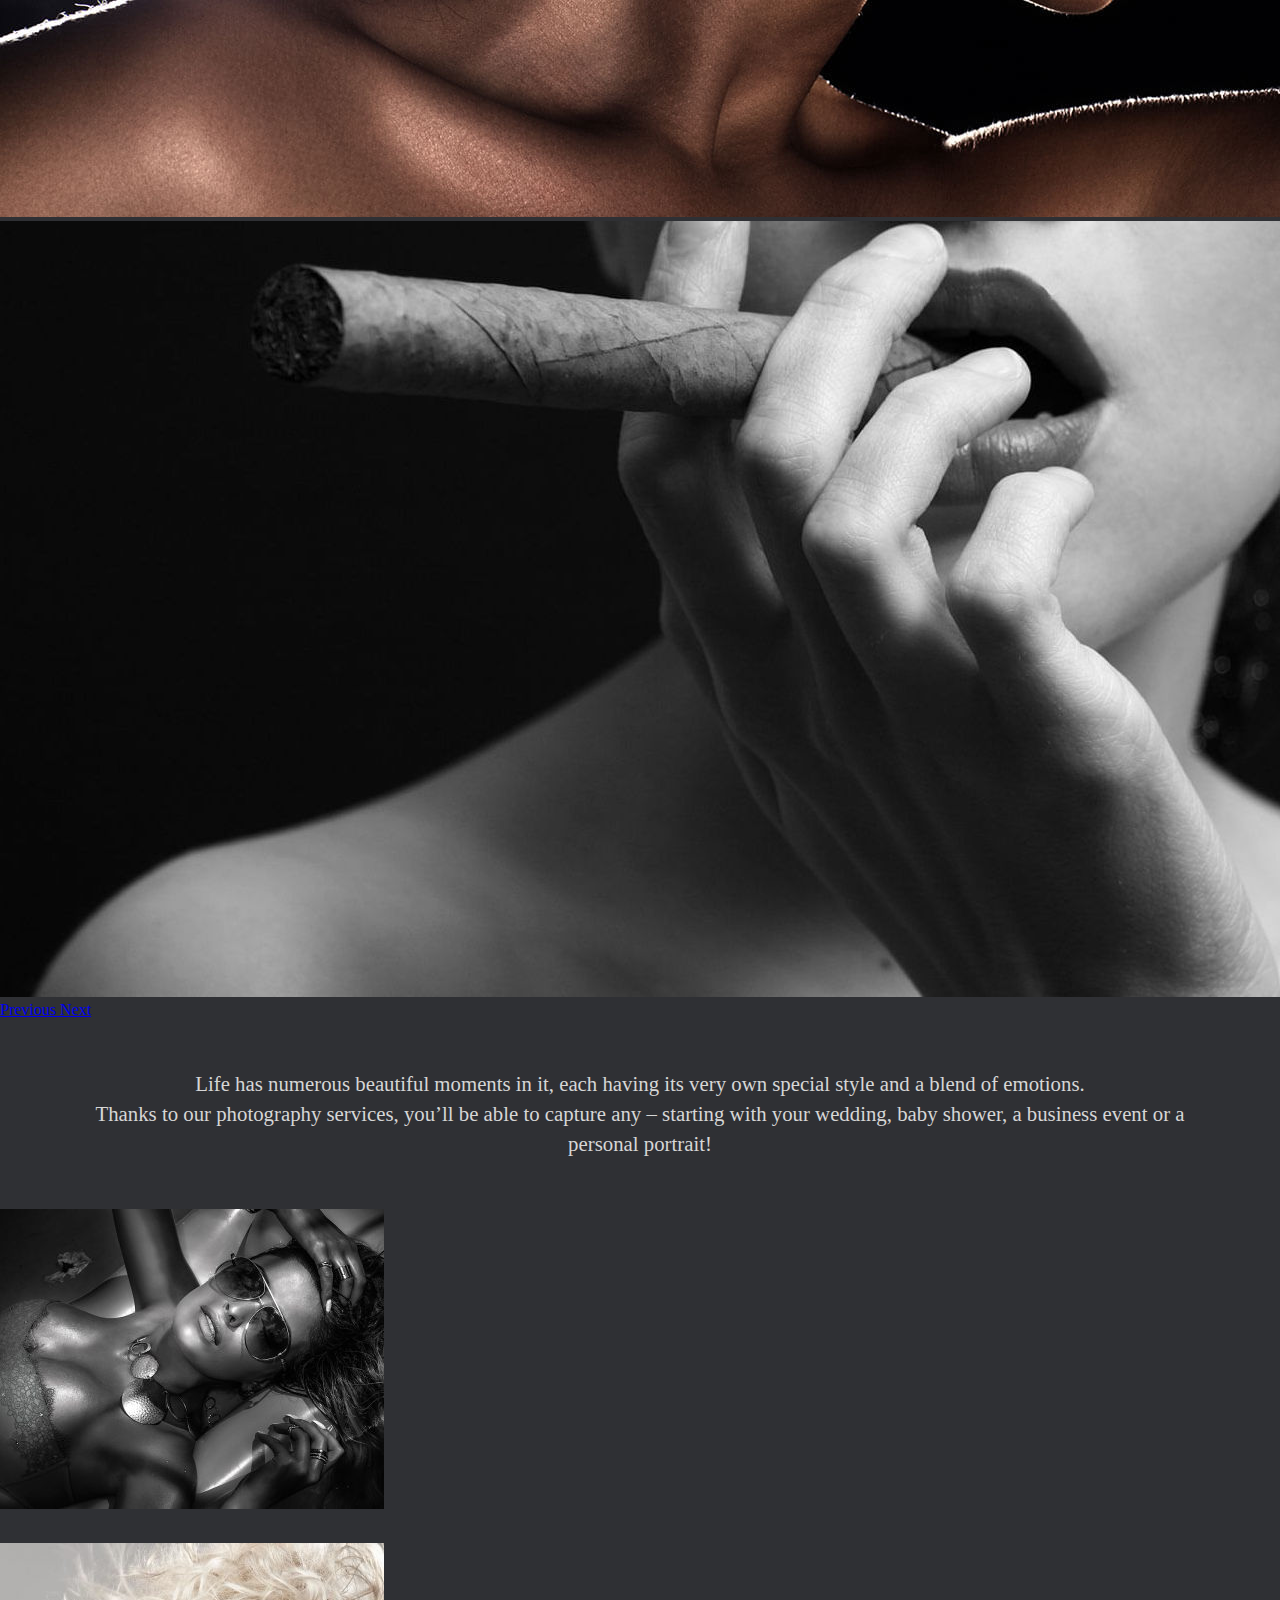
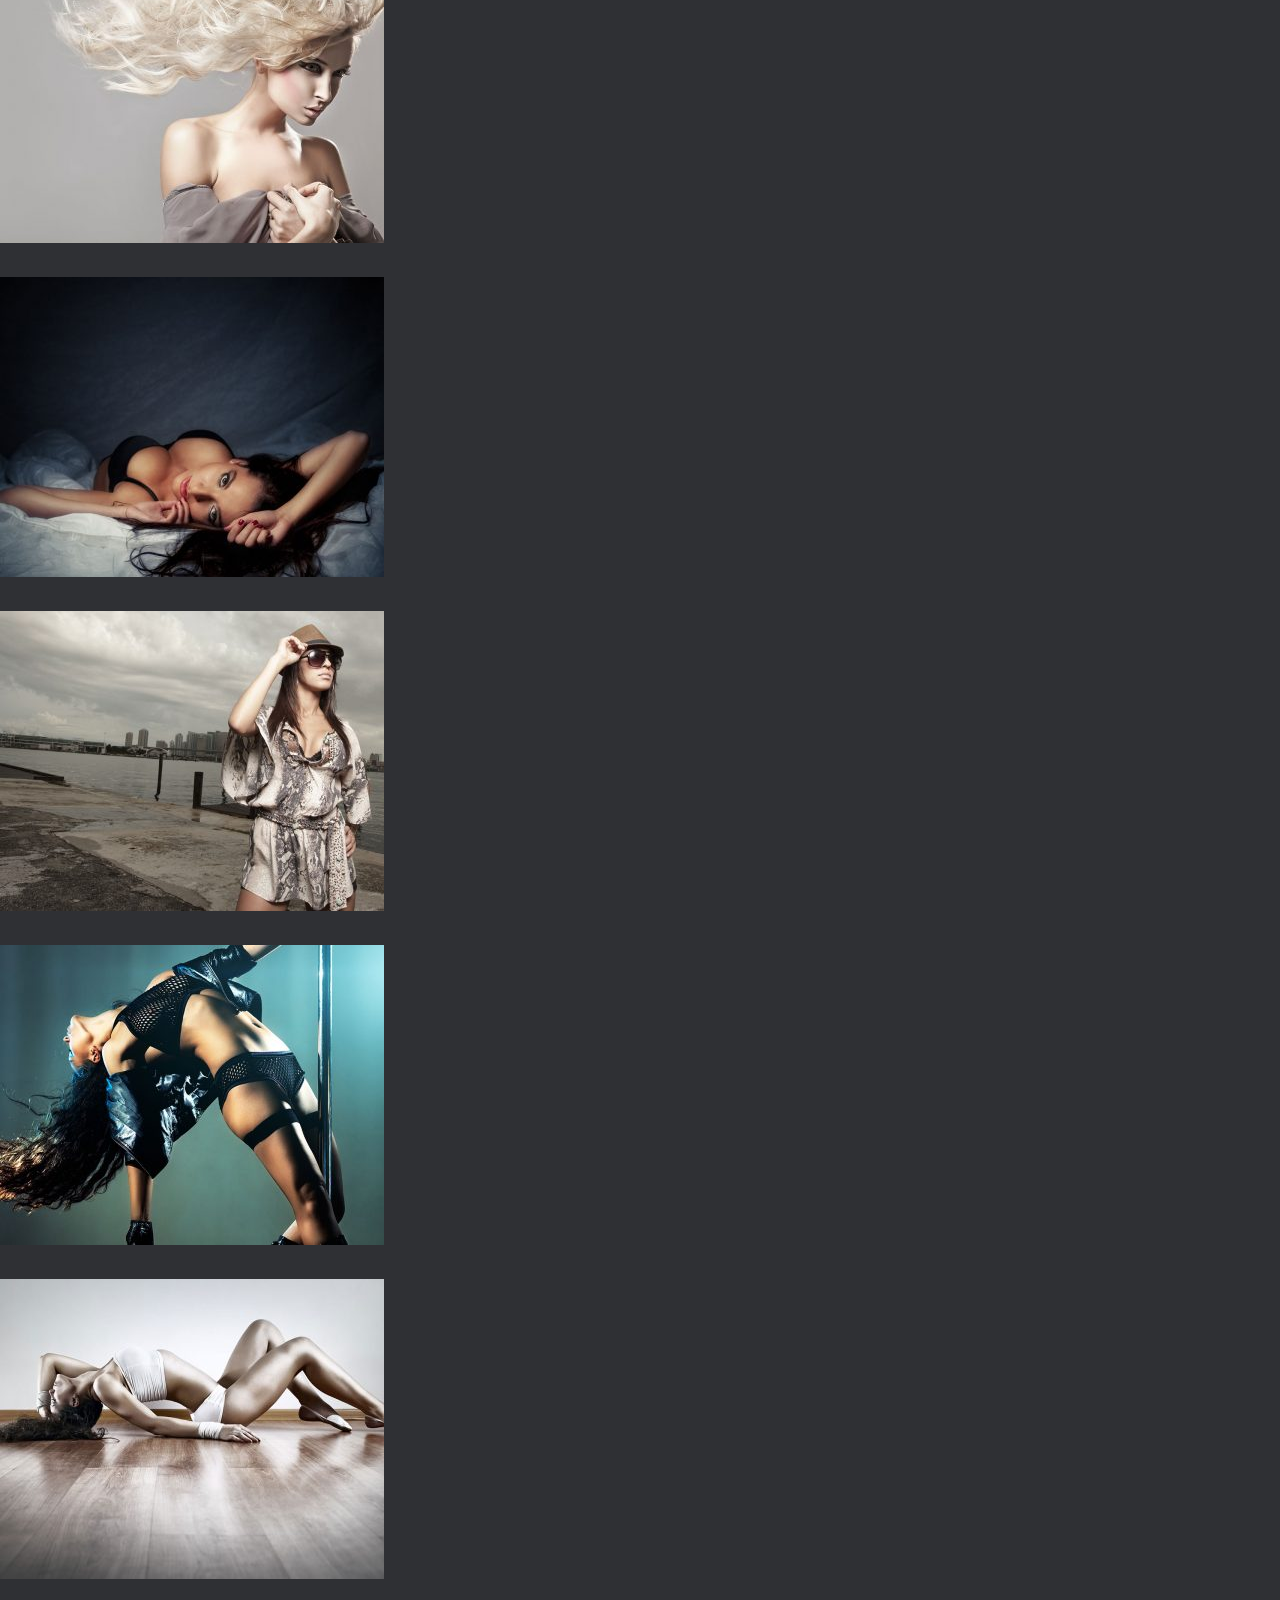
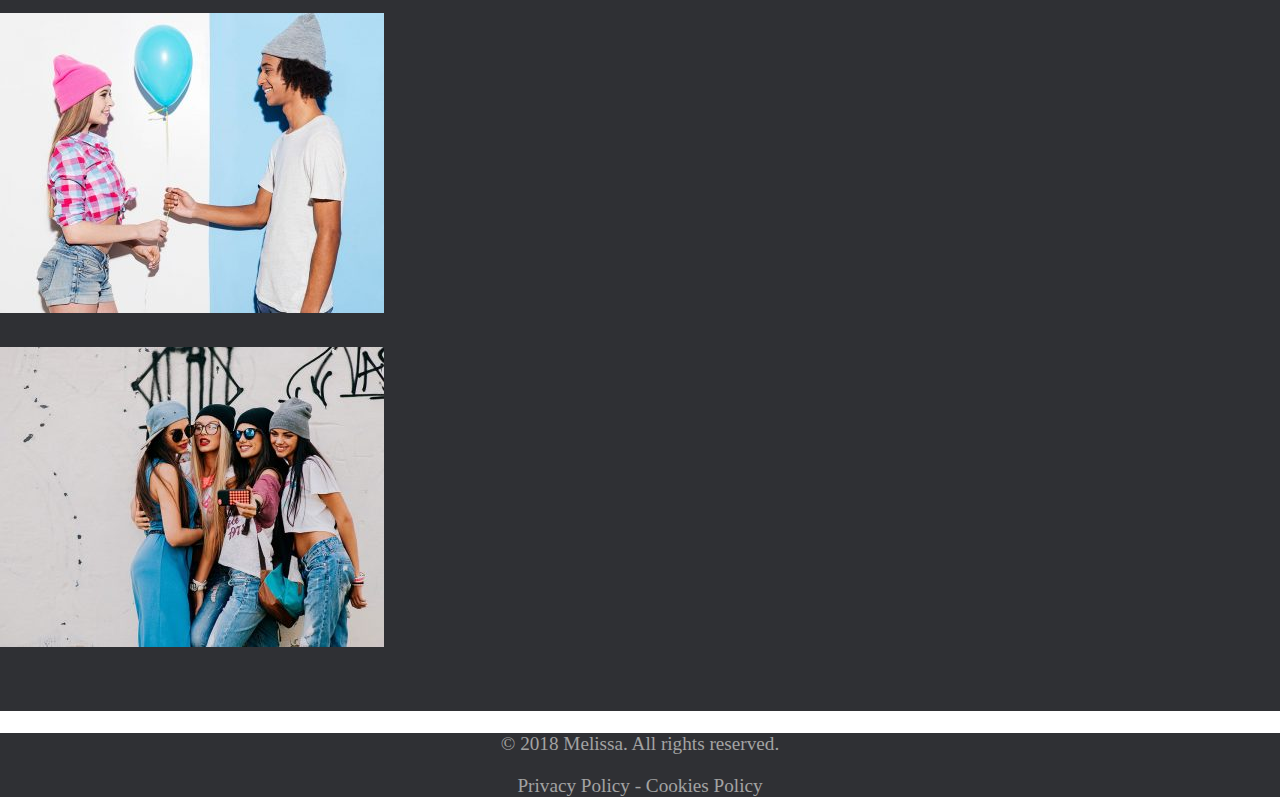
<file: portfolio.html>
<!DOCTYPE html>
<html>
	<head>
		<meta name="viewport" content="width=device-width, minimum-scale=1.0, maximum-scale=1.0" />
		<meta http-equiv="content-type" content="text/html" charset="utf-8"/>
		<meta name="keywords" content=""/>
		<meta name="description" content=""/>
		<link rel="stylesheet" href="css/style2.css" type="text/css"/>
		<meta name="viewport" content="width=device-width, initial-scale=1"/> 
		<link rel="stylesheet" href="https://stackpath.bootstrapcdn.com/bootstrap/4.1.3/css/bootstrap.min.css" integrity="sha384-MCw98/SFnGE8fJT3GXwEOngsV7Zt27NXFoaoApmYm81iuXoPkFOJwJ8ERdknLPMO" crossorigin="anonymous">
<script src="https://stackpath.bootstrapcdn.com/bootstrap/4.1.3/js/bootstrap.min.js" integrity="sha384-ChfqqxuZUCnJSK3+MXmPNIyE6ZbWh2IMqE241rYiqJxyMiZ6OW/JmZQ5stwEULTy" crossorigin="anonymous"></script>
		<script src="https://code.jquery.com/jquery-3.3.1.slim.min.js" integrity="sha384-q8i/X+965DzO0rT7abK41JStQIAqVgRVzpbzo5smXKp4YfRvH+8abtTE1Pi6jizo" crossorigin="anonymous"></script>
        <script src="https://cdnjs.cloudflare.com/ajax/libs/popper.js/1.14.3/umd/popper.min.js" integrity="sha384-ZMP7rVo3mIykV+2+9J3UJ46jBk0WLaUAdn689aCwoqbBJiSnjAK/l8WvCWPIPm49" crossorigin="anonymous"></script>
		<title>Melisa Photographer</title>
	</head>
	<body>
		<div class="container-fluid header_without_foto">
			<div class="navbar-header">
				<a href="index.html"> <img class="logo" src="img/logo.png"> </a>
			</div>
				<nav class="nav justify-content-center">
					<a class="nav-link" href="about.html">ABOUT</a>
			<a class="nav-link" href="portfolio.html">PORTFOLIO</a>
			<a class="nav-link" href="press.html">PRESS</a>
			<a class="nav-link" href="services.html">SERVICES</a>
			<a class="nav-link" href="contact.html">CONTACTS</a>
			<a class="nav-link" href="team.html">TEAM</a> 
				</nav> 
			</div>
		<hr class="border-top my-0"/>
		<section class="portfolio_1">
		<div id="carouselExampleFade" class="carousel slide carousel-fade" data-ride="carousel">
  <div class="carousel-inner">
    <div class="carousel-item active">
      <img class="d-block w-100" src="img/portfolio_1_4.jpg" alt="First slide">
    </div>
    <div class="carousel-item">
      <img class="d-block w-100" src="img/portfolio_1_1.jpg" alt="Second slide">
    </div>
    <div class="carousel-item">
      <img class="d-block w-100" src="img/portfolio_1_2.jpg" alt="Third slide">
    </div>
	 <div class="carousel-item">
		<img class="d-block w-100" src="img/portfolio_1_3.jpg" >
    </div>
	<div class="carousel-item">
		<img class="d-block w-100" src="img/portfolio.jpg" >
    </div> 
  </div>
  <a class="carousel-control-prev" href="#carouselExampleFade" role="button" data-slide="prev">
    <span class="carousel-control-prev-icon" aria-hidden="true"></span>
    <span class="sr-only">Previous</span>
  </a>
  <a class="carousel-control-next" href="#carouselExampleFade" role="button" data-slide="next">
    <span class="carousel-control-next-icon" aria-hidden="true"></span>
    <span class="sr-only">Next</span>
  </a>
</div>
	        <div class="container-fluid">
				<p>Life has numerous beautiful moments in it, each having its very own special style and a blend of emotions. <br/>
                 Thanks to our photography services, you’ll be able to capture any – starting with your wedding, baby shower, a business event or a personal portrait!</p>
				<div class="row">
					<div class="col-md-3 col-sm-6 col-6">
						<img class="img-fluid" src="img/portfolio_1.jpg"/>
					</div>
					<div class="col-md-3 col-sm-6 col-6">
						<img class="img-fluid" src="img/portfolio_2.jpg"/>
					</div>
					<div class="col-md-3 col-sm-6 col-6">
						<img class="img-fluid" src="img/portfolio_3.jpg"/>
					</div>
					<div class="col-md-3 col-sm-6 col-6">
						<img class="img-fluid" src="img/portfolio_4.jpg"/>
					</div>
					<div class="col-md-3 col-sm-6 col-6">
						<img class="img-fluid" src="img/portfolio_5.jpg"/>
					</div>
					<div class="col-md-3 col-sm-6 col-6">
						<img class="img-fluid" src="img/portfolio_6.jpg"/>
					</div>
					<div class="col-md-3 col-sm-6 col-6">
						<img class="img-fluid" src="img/portfolio_7.jpg"/>
					</div>
					<div class="col-md-3 col-sm-6 col-6">
						<img class="img-fluid" src="img/portfolio_8.jpg"/>
					</div>
				</div>
			</div>		
	</section>
		<hr class="border-top my-0"/>
		
		<footer class="container-fluid">
			<div class="row">
				<div class="col"> 
			<p> &copy; 2018 Melissa. All rights reserved.</p>
			<p>Privacy Policy - Cookies Policy</p>
				</div>
			</div>
		</footer>
	</body>
</html>
</file>
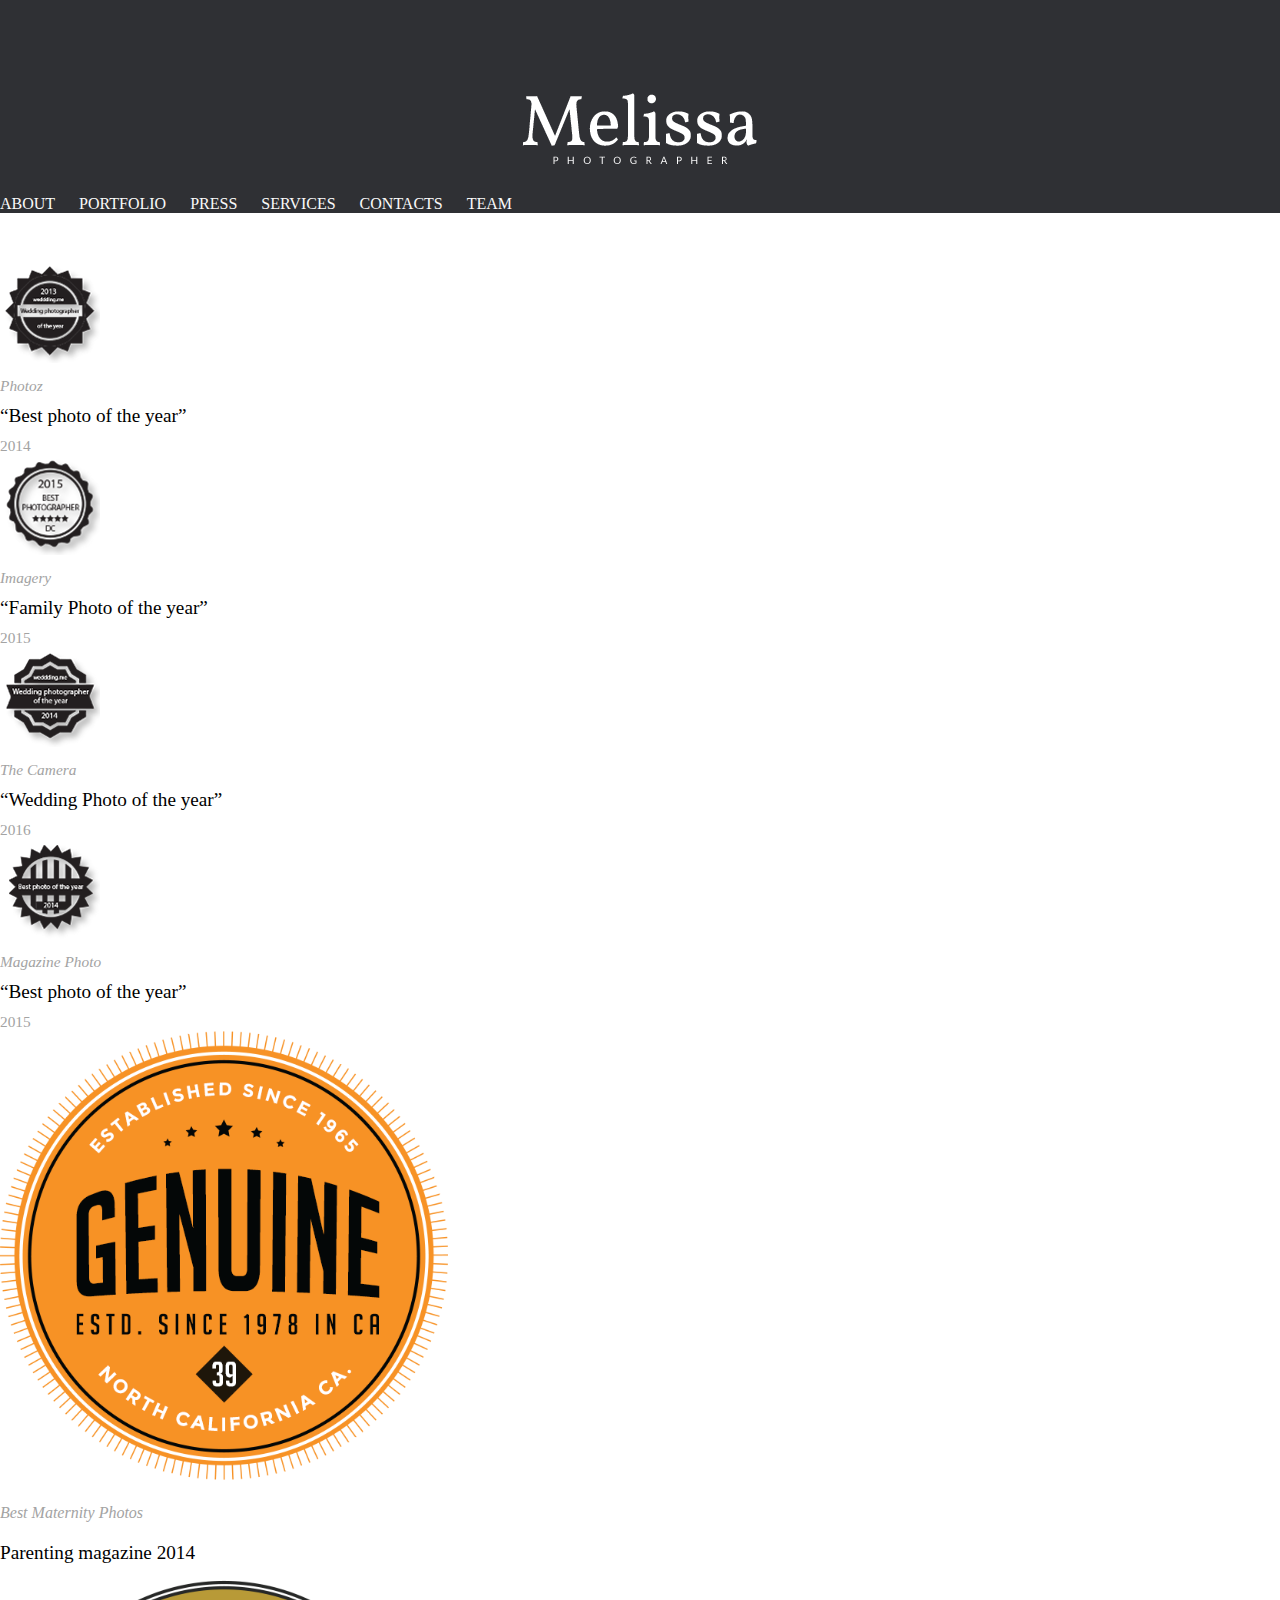
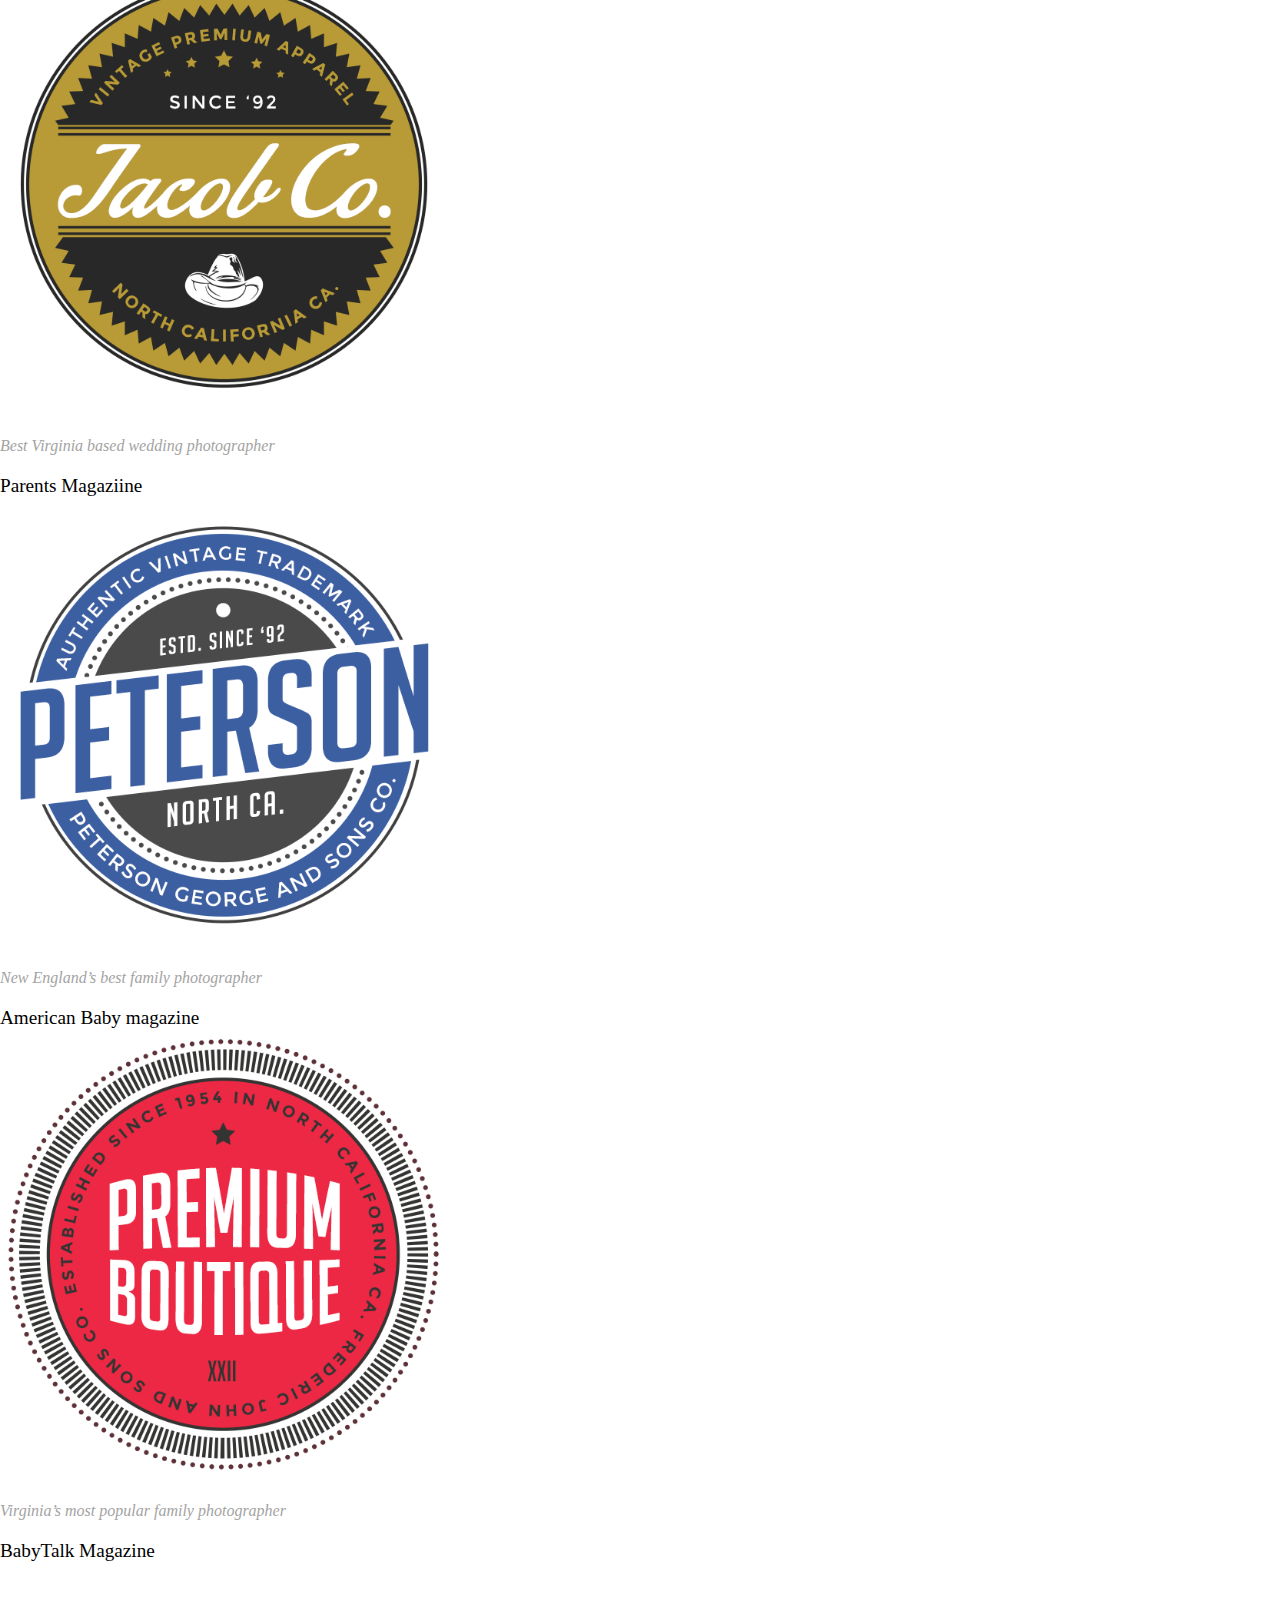
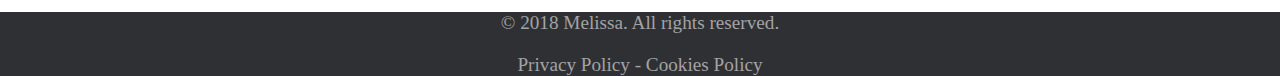
<file: press.html>
<!DOCTYPE html>
<html>
	<head>
		<meta name="viewport" content="width=device-width, minimum-scale=1.0, maximum-scale=1.0" />
		<meta http-equiv="content-type" content="text/html" charset="utf-8"/>
		<meta name="keywords" content=""/>
		<meta name="description" content=""/>
		<link rel="stylesheet" href="css/style2.css" type="text/css"/>
		<meta name="viewport" content="width=device-width, initial-scale=1"/> 
		<link rel="stylesheet" href="https://stackpath.bootstrapcdn.com/bootstrap/4.1.3/css/bootstrap.min.css" integrity="sha384-MCw98/SFnGE8fJT3GXwEOngsV7Zt27NXFoaoApmYm81iuXoPkFOJwJ8ERdknLPMO" crossorigin="anonymous">
<script src="https://stackpath.bootstrapcdn.com/bootstrap/4.1.3/js/bootstrap.min.js" integrity="sha384-ChfqqxuZUCnJSK3+MXmPNIyE6ZbWh2IMqE241rYiqJxyMiZ6OW/JmZQ5stwEULTy" crossorigin="anonymous"></script>
		<script src="https://code.jquery.com/jquery-3.3.1.slim.min.js" integrity="sha384-q8i/X+965DzO0rT7abK41JStQIAqVgRVzpbzo5smXKp4YfRvH+8abtTE1Pi6jizo" crossorigin="anonymous"></script>
        <script src="https://cdnjs.cloudflare.com/ajax/libs/popper.js/1.14.3/umd/popper.min.js" integrity="sha384-ZMP7rVo3mIykV+2+9J3UJ46jBk0WLaUAdn689aCwoqbBJiSnjAK/l8WvCWPIPm49" crossorigin="anonymous"></script>
		<title>Melisa Photographer</title>
	</head>
	<body>
		<div class="container-fluid header_without_foto">
			<div class="navbar-header">
				<a href="index.html"> <img class="logo" src="img/logo.png"> </a>
			</div>
				<nav class="nav justify-content-center">
					<a class="nav-link" href="about.html">ABOUT</a>
			<a class="nav-link" href="portfolio.html">PORTFOLIO</a>
			<a class="nav-link" href="press.html">PRESS</a>
			<a class="nav-link" href="services.html">SERVICES</a>
			<a class="nav-link" href="contact.html">CONTACTS</a>
			<a class="nav-link" href="team.html">TEAM</a> 
				</nav> 
			</div>
		<div class="container prize">
			<div class="row">
				<div class="col-md-3 col-sm-6 col-6 text-center"><img class="img-fluid " src="img/price.png"/>
					<span id="prize_1"><p>Photoz</p></span>
					<p>“Best photo of the year” </p>
					<span id="prize_2"><p>2014</p></span></div>
				<div class="col-md-3 col-sm-6 col-6 text-center"><img src="img/price1.png"/>
					<span id="prize_1"><p>Imagery</p></span>
					<p>“Family Photo of the year”</p>
					<span id="prize_2"><p>2015</p></span></div>
				<div class="col-md-3 col-sm-6 col-6 text-center"><img src="img/price2.png"/>
					<span id="prize_1"><p>The Camera</p></span>
					<p>“Wedding Photo of the year”</p>
					<span id="prize_2"><p>2016</p></span></div>
				<div class="col-md-3 col-sm-6 col-6 text-center"><img src="img/price3.png"/>
					<span id="prize_1"><p>Magazine Photo</p></span>
					<p>“Best photo of the year”</p>
					<span id="prize_2"><p>2015</p></span></div>
				<div class="col-md-3 col-sm-6 col-6 text-center magazine">
					<img src="img/press1.png"/>
				    <h1>Best Maternity Photos</h1>
				    <p>Parenting magazine 2014</p>
				</div>
				<div class="col-md-3 col-sm-6 col-6 text-center magazine">
					<img src="img/press2.png"/>
				     <h1>Best Virginia based wedding photographer</h1>
				     <p>Parents Magaziine</p>
				</div>
				<div class="col-md-3 col-sm-6 col-6 text-center magazine">
					<img src="img/press4.png"/>
				 	<h1>New England’s best family photographer</h1>
					<p>American Baby magazine</p>
				</div>
				<div class="col-md-3 col-sm-6 col-6 text-center magazine">
					<img src="img/press5.png"/>
					<h1>Virginia’s most popular family photographer</h1>
					<p>BabyTalk Magazine</p>
				</div>
			</div>
		</div>

		<footer class="container-fluid">
			<div class="row">
				<div class="col"> 
			<p> &copy; 2018 Melissa. All rights reserved.</p>
			<p>Privacy Policy - Cookies Policy</p>
				</div>
			</div>
		</footer>
	</body>
</html>
</file>
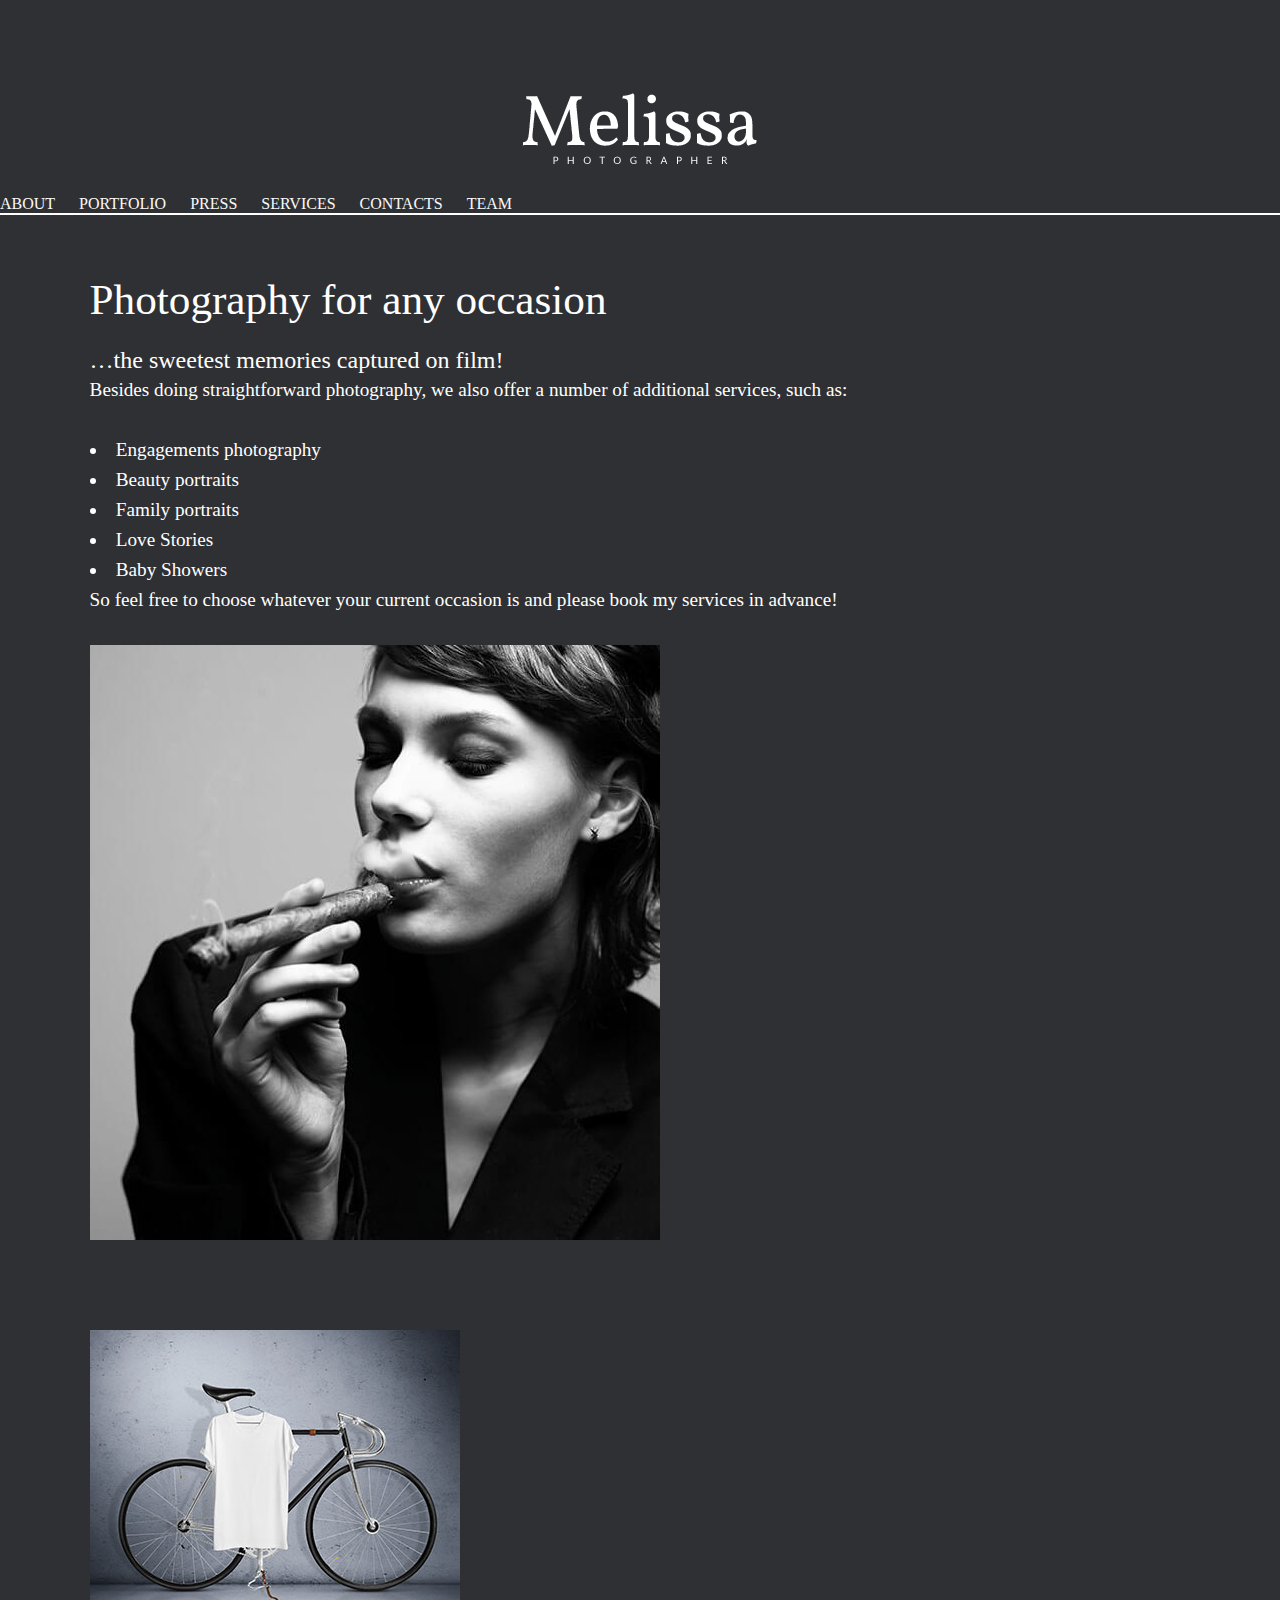
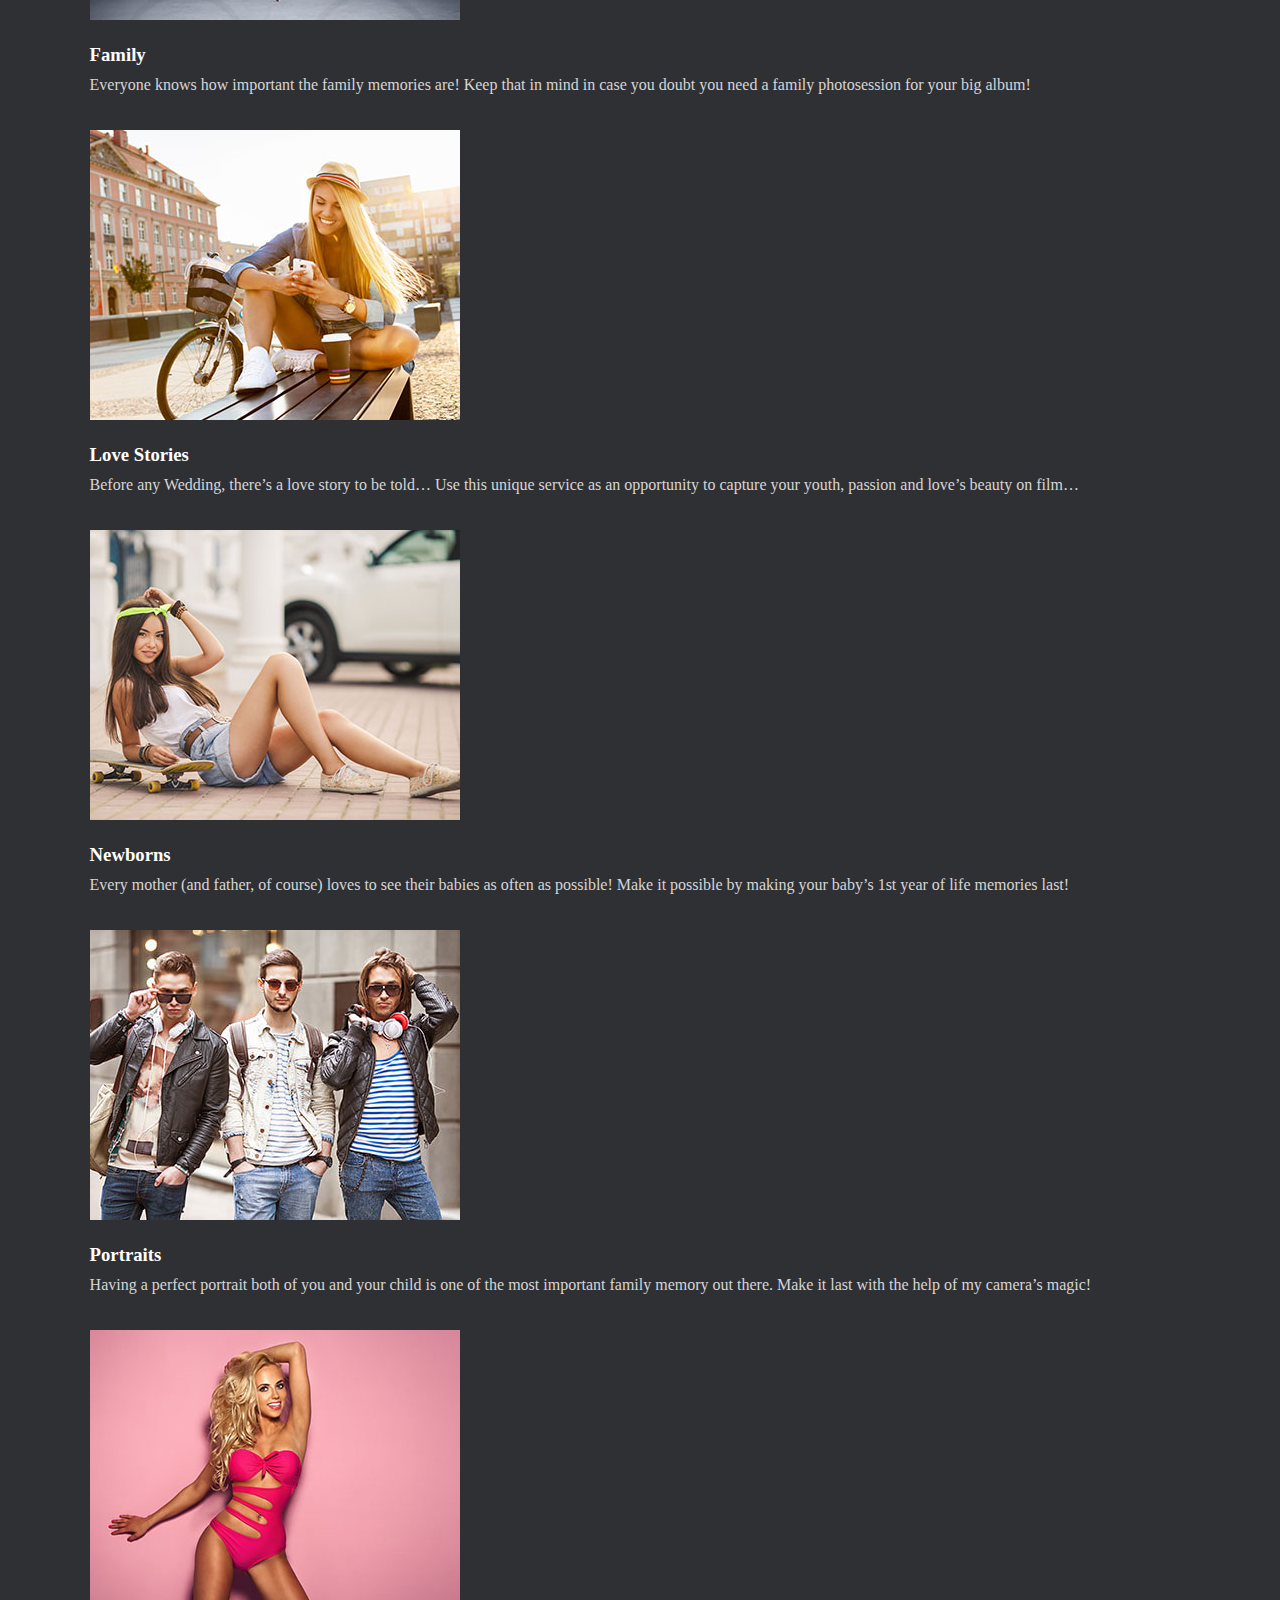
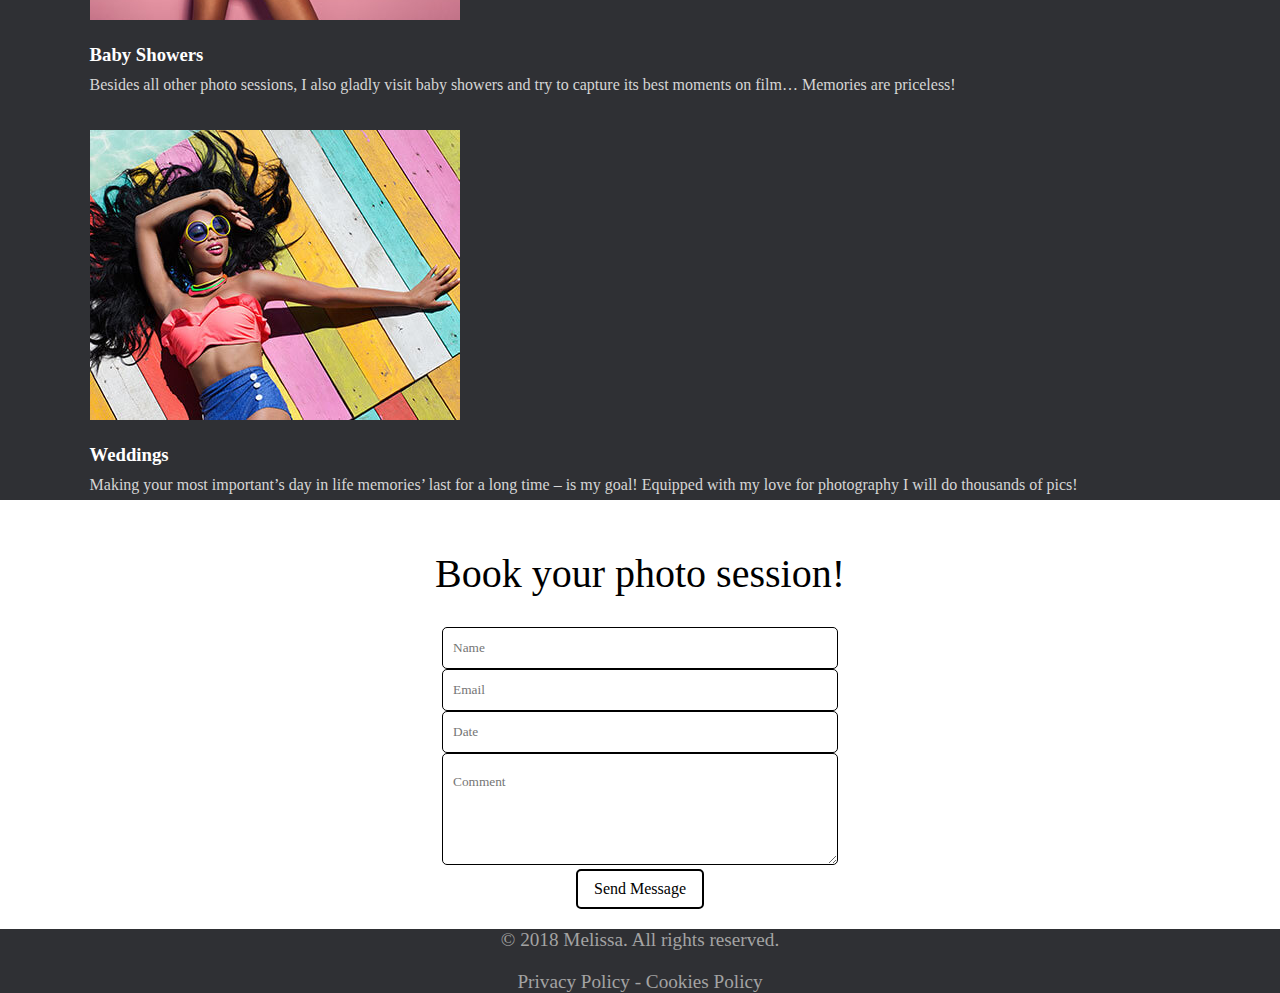
<file: services.html>
<!DOCTYPE html>
<html>
	<head>
		<meta name="viewport" content="width=device-width, minimum-scale=1.0, maximum-scale=1.0" />
		<meta http-equiv="content-type" content="text/html" charset="utf-8"/>
		<meta name="keywords" content=""/>
		<meta name="description" content=""/>
		<link rel="stylesheet" href="css/style2.css" type="text/css"/>
		<meta name="viewport" content="width=device-width, initial-scale=1"/> 
		<link rel="stylesheet" href="https://stackpath.bootstrapcdn.com/bootstrap/4.1.3/css/bootstrap.min.css" integrity="sha384-MCw98/SFnGE8fJT3GXwEOngsV7Zt27NXFoaoApmYm81iuXoPkFOJwJ8ERdknLPMO" crossorigin="anonymous">
<script src="https://stackpath.bootstrapcdn.com/bootstrap/4.1.3/js/bootstrap.min.js" integrity="sha384-ChfqqxuZUCnJSK3+MXmPNIyE6ZbWh2IMqE241rYiqJxyMiZ6OW/JmZQ5stwEULTy" crossorigin="anonymous"></script>
		<script src="https://code.jquery.com/jquery-3.3.1.slim.min.js" integrity="sha384-q8i/X+965DzO0rT7abK41JStQIAqVgRVzpbzo5smXKp4YfRvH+8abtTE1Pi6jizo" crossorigin="anonymous"></script>
        <script src="https://cdnjs.cloudflare.com/ajax/libs/popper.js/1.14.3/umd/popper.min.js" integrity="sha384-ZMP7rVo3mIykV+2+9J3UJ46jBk0WLaUAdn689aCwoqbBJiSnjAK/l8WvCWPIPm49" crossorigin="anonymous"></script>
		<title>Melisa Photographer</title>
	</head>
	<body>
		<div class="container-fluid header_without_foto">
			<div class="navbar-header">
				<a href="index.html"> <img class="logo" src="img/logo.png"> </a>
			</div>
				<nav class="nav justify-content-center">
					<a class="nav-link" href="about.html">ABOUT</a>
			<a class="nav-link" href="portfolio.html">PORTFOLIO</a>
			<a class="nav-link" href="press.html">PRESS</a>
			<a class="nav-link" href="services.html">SERVICES</a>
			<a class="nav-link" href="contact.html">CONTACTS</a>
			<a class="nav-link" href="team.html">TEAM</a> 
				</nav> 
		</div>
		<hr class="border-top my-0"/>
		<section class="conteiner-fluid occasion">
			<div class="row">
				<div class="col-sm-6">
					<h1>Photography for any occasion</h1> <br/>
					<h2>…the sweetest memories captured on film!</h2>
					<p>Besides doing straightforward   photography, we also offer a number of additional services, such as:</p>
				<ul>
					<li>Engagements photography</li>
					<li>Beauty portraits</li>
					<li>Family portraits</li>
					<li>Love Stories</li>
					<li>Baby Showers</li>
				</ul>
					<p>So feel free to choose whatever your current occasion is and please book my services in advance!</p>
				</div>
				<div class="col-sm-6">
					<img class="img-fluid" src="img/ocassion.jpg"/>
				</div>
			</div>
			<div class="row services">
				<div class="col-12 col-sm-6 col-md-4">
					<img class="img-fluid" src="img/services_1.jpg"/>
					<h3>Family</h3>
					<p>Everyone knows how important the family memories are! Keep that in mind in case you doubt you need a family photosession for your big album!</p>
				</div>
				<div class="col-12 col-sm-6 col-md-4">
					<img class="img-fluid" src="img/services_2.jpg"/>
					<h3>Love Stories</h3>
					<p>Before any Wedding, there’s a love story to be told… Use this unique service as an opportunity to capture your youth, passion and love’s beauty on film…</p>
				</div>
				<div class="col-12 col-sm-6 col-md-4">
					<img class="img-fluid" src="img/services_3.jpg"/>
					<h3>Newborns</h3>
					<p>Every mother (and father, of course) loves to see their babies as often as possible! Make it possible by making your baby’s 1st year of life memories last!</p>
				</div>
				<div class="col-12 col-sm-6 col-md-4">
					<img class="img-fluid" src="img/services_4.jpg"/>
					<h3>Portraits</h3>
					<p>Having a perfect portrait both of you and your child is one of the most important family memory out there. Make it last with the help of my camera’s magic!</p>
				</div>
				<div class="col-12 col-sm-6 col-md-4">
					<img class="img-fluid" src="img/services_5.jpg"/>
					<h3>Baby Showers</h3>
					<p>Besides all other photo sessions, I also gladly visit baby showers and try to capture its best moments on film… Memories are priceless!</p>
				</div>
				<div class="col-12 col-sm-6 col-md-4">
					<img class="img-fluid" src="img/services_6.jpg"/>
					<h3>Weddings</h3>
					<p>Making your most important’s day in life memories’ last for a long time – is my goal! Equipped with my love for photography I will do thousands of pics!</p>
				</div>
			</div>
		</section>
		<div class="questions container-fluid">
			<center>
				<h1>Book your photo session!</h1>
			<form id="form">
				<div class="form-group">
					<input class="input" type="text" name="name" placeholder="Name"/>
				</div>
				<div class="form-group">
					<input class="input" type="email" name="email" placeholder="Email"/>
				</div>
				<div class="form-group">
					<input class="input" type="text" name="date" placeholder="Date"/>
				</div>
				<div class="form-group">
					<textarea class="textarea" placeholder="Comment"></textarea>
				</div>
				<div class="form-group">
					<a href="#"><button class="button" type="submit" name="submit" >Send Message</button></a></div>
			</form>
			</center>
		</div>
		<footer class="container-fluid">
			<div class="row">
				<div class="col"> 
			<p> &copy; 2018 Melissa. All rights reserved.</p>
			<p>Privacy Policy - Cookies Policy</p>
				</div>
			</div>
		</footer>
	</body>
</html>
</file>
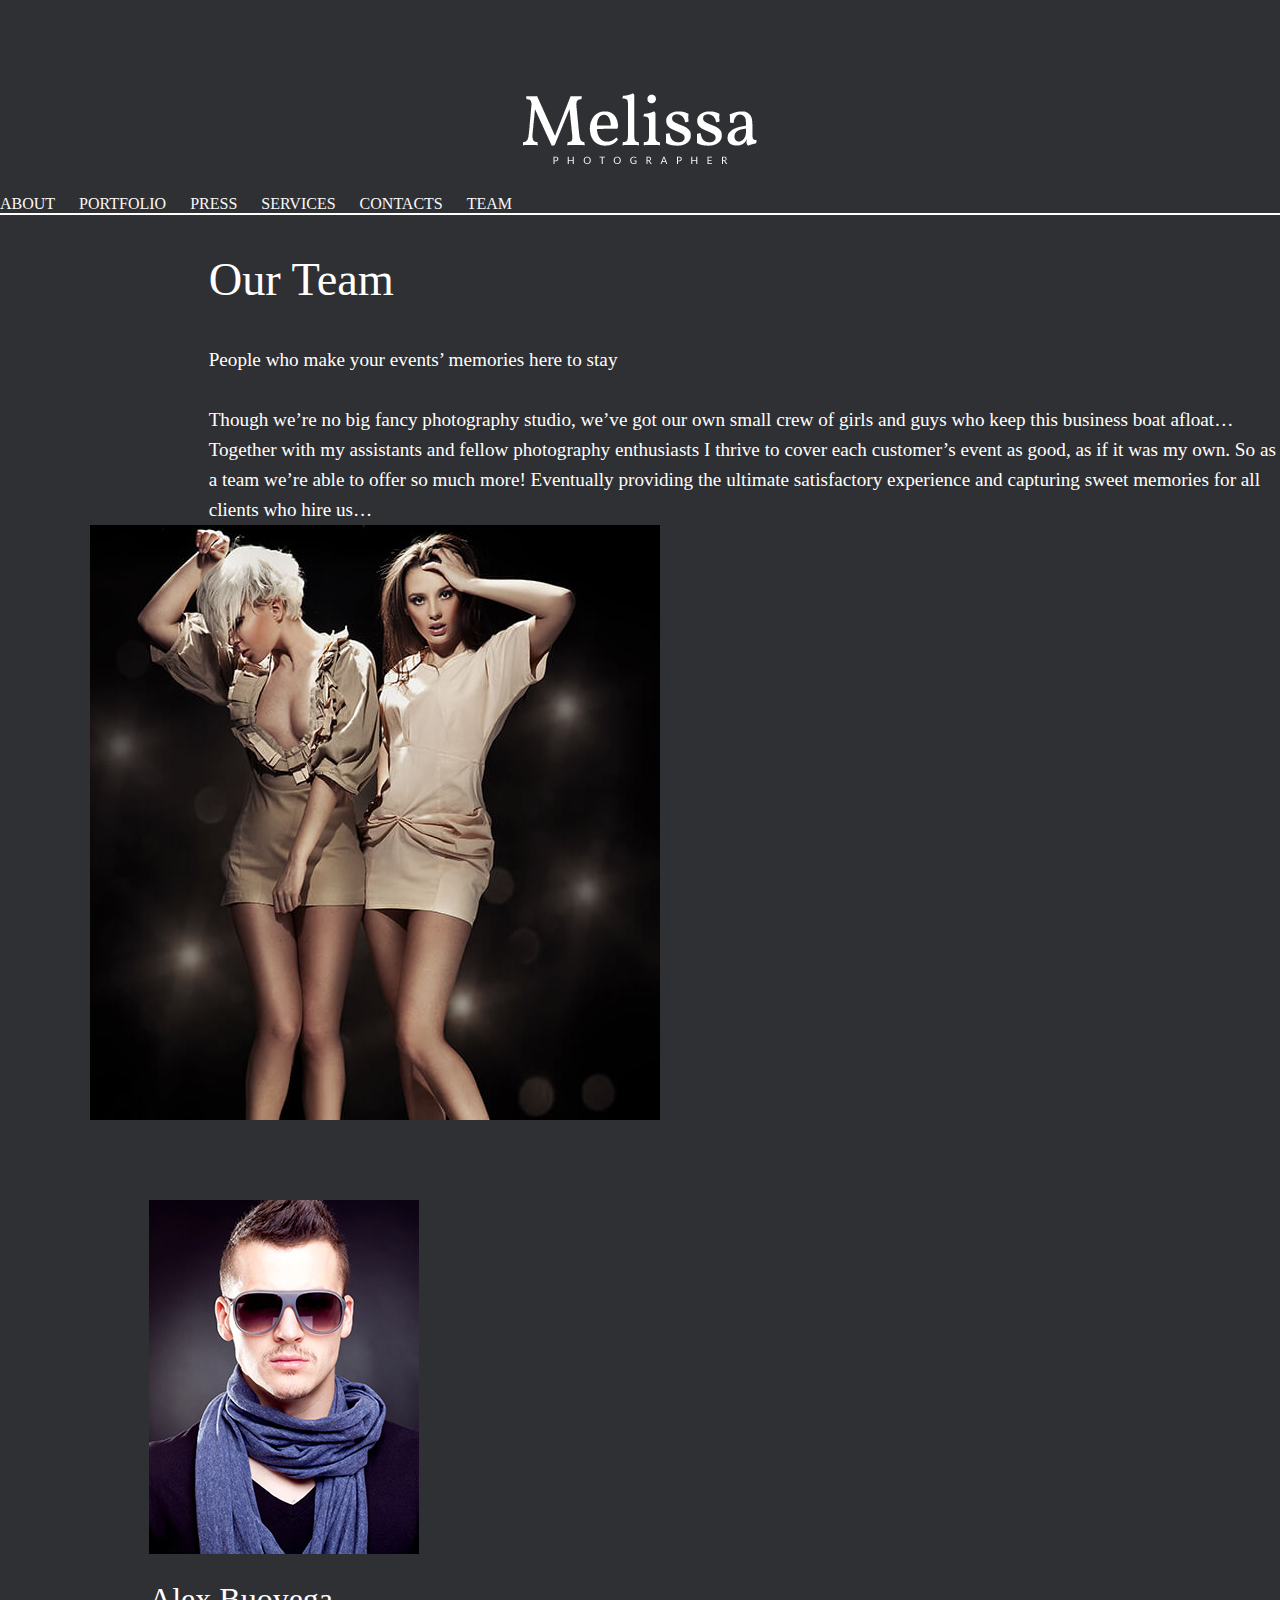
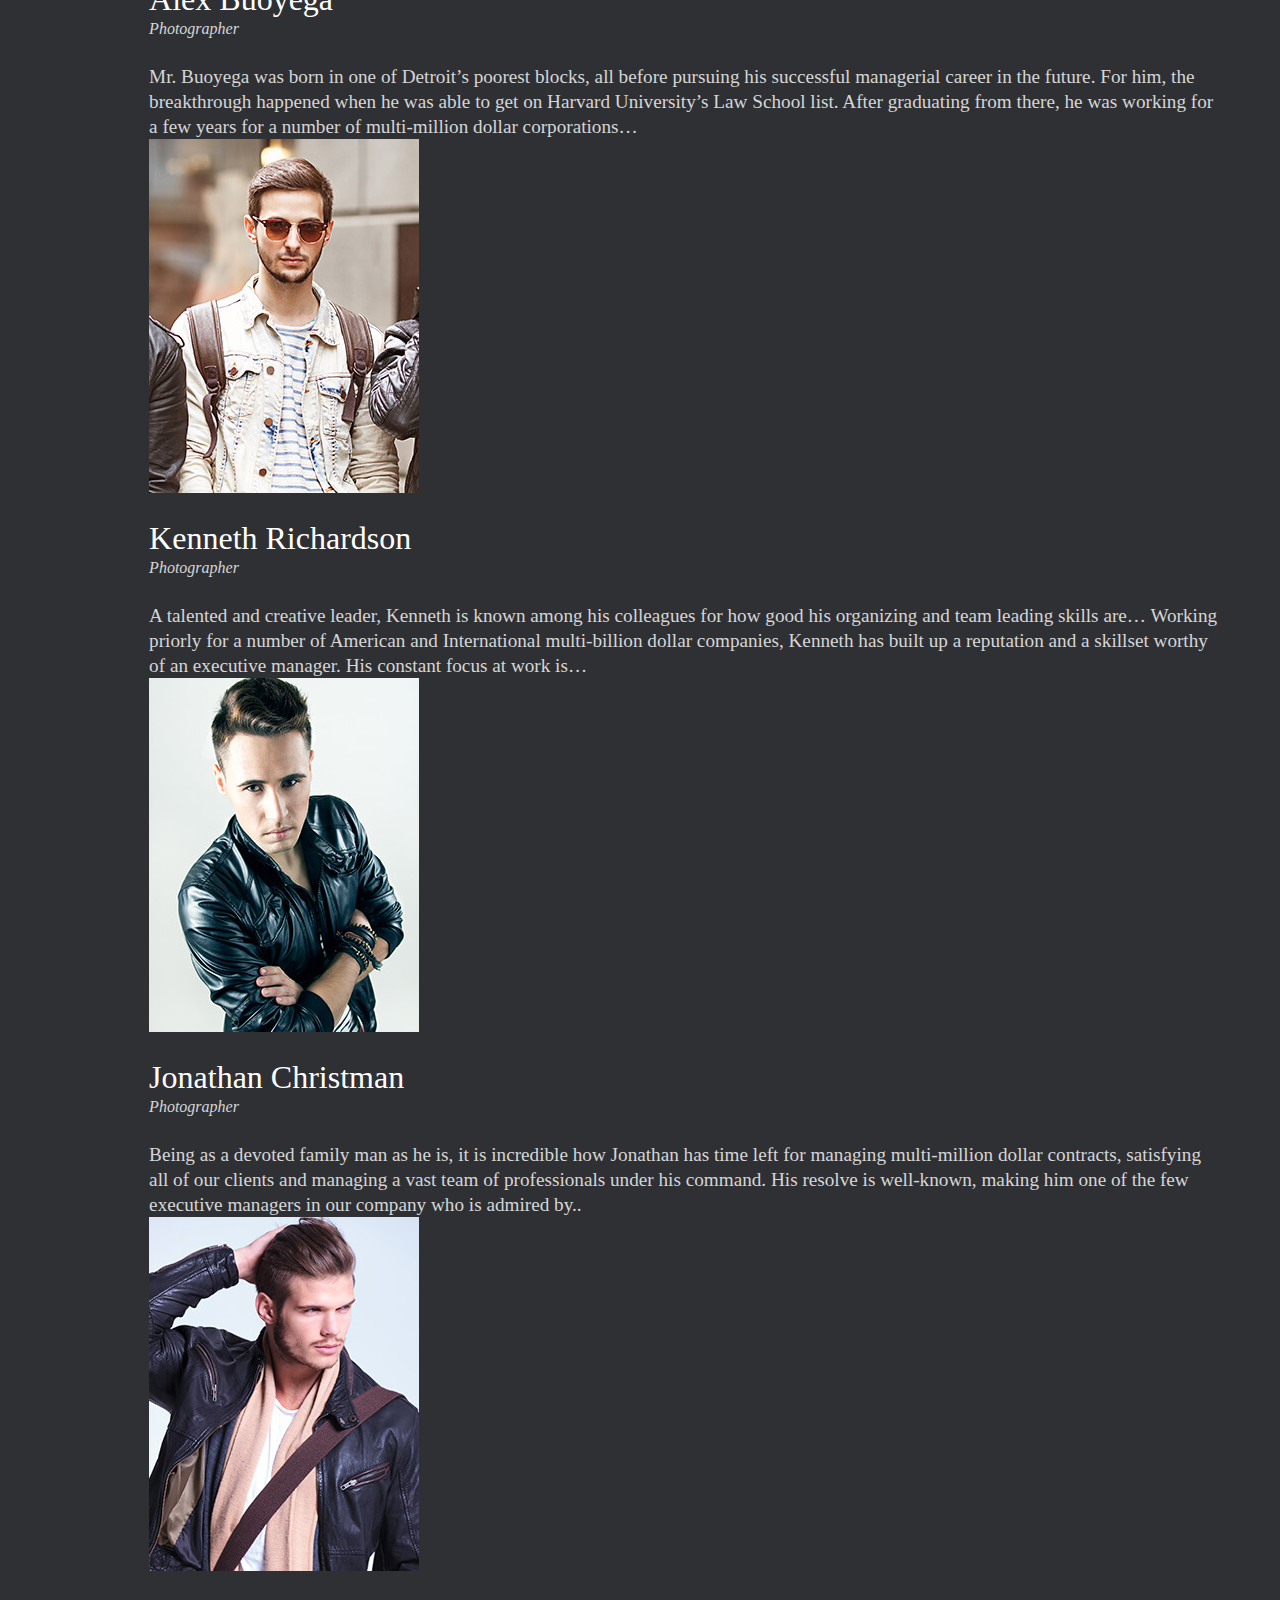
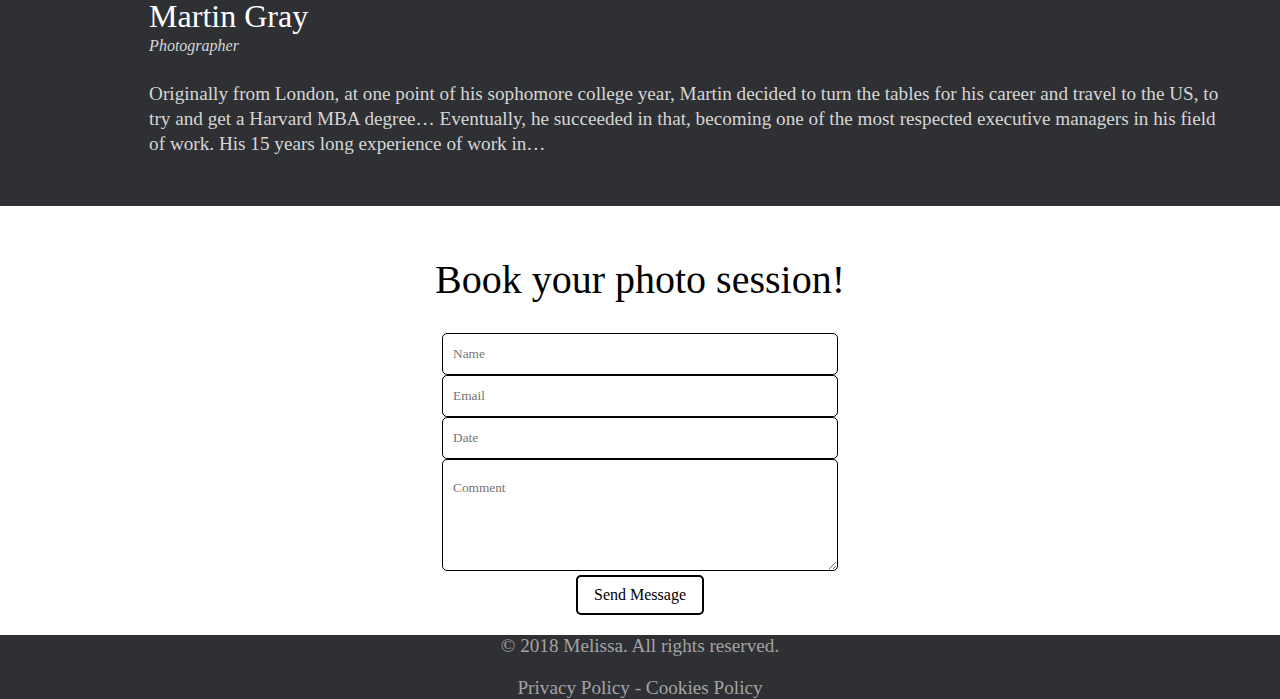
<file: team.html>
<!DOCTYPE html>
<html>
	<head>
		<meta name="viewport" content="width=device-width, minimum-scale=1.0, maximum-scale=1.0" />
		<meta http-equiv="content-type" content="text/html" charset="utf-8"/>
		<meta name="keywords" content=""/>
		<meta name="description" content=""/>
		<link rel="stylesheet" href="css/style2.css" type="text/css"/>
		<meta name="viewport" content="width=device-width, initial-scale=1"/> 
		<link rel="stylesheet" href="https://stackpath.bootstrapcdn.com/bootstrap/4.1.3/css/bootstrap.min.css" integrity="sha384-MCw98/SFnGE8fJT3GXwEOngsV7Zt27NXFoaoApmYm81iuXoPkFOJwJ8ERdknLPMO" crossorigin="anonymous">
<script src="https://stackpath.bootstrapcdn.com/bootstrap/4.1.3/js/bootstrap.min.js" integrity="sha384-ChfqqxuZUCnJSK3+MXmPNIyE6ZbWh2IMqE241rYiqJxyMiZ6OW/JmZQ5stwEULTy" crossorigin="anonymous"></script>
		<script src="https://code.jquery.com/jquery-3.3.1.slim.min.js" integrity="sha384-q8i/X+965DzO0rT7abK41JStQIAqVgRVzpbzo5smXKp4YfRvH+8abtTE1Pi6jizo" crossorigin="anonymous"></script>
        <script src="https://cdnjs.cloudflare.com/ajax/libs/popper.js/1.14.3/umd/popper.min.js" integrity="sha384-ZMP7rVo3mIykV+2+9J3UJ46jBk0WLaUAdn689aCwoqbBJiSnjAK/l8WvCWPIPm49" crossorigin="anonymous"></script>
		<title>Melisa Photographer</title>
	</head>
	<body>
		<div class="container-fluid header_without_foto">
			<div class="navbar-header">
				<a href="index.html"> <img class="logo" src="img/logo.png"> </a>
			</div>
				<nav class="nav justify-content-center">
					<a class="nav-link" href="about.html">ABOUT</a>
			<a class="nav-link" href="portfolio.html">PORTFOLIO</a>
			<a class="nav-link" href="press.html">PRESS</a>
			<a class="nav-link" href="services.html">SERVICES</a>
			<a class="nav-link" href="contact.html">CONTACTS</a>
			<a class="nav-link" href="team.html">TEAM</a> 
				</nav> 
			</div>
		<hr class="border-top my-0"/>
		<section class="container-fluid our_team ">
			<div class="row">
				<div class="col-12 col-sm-12 col-md-6">
					<h1>Our Team</h1> 
				<p>People who make your events’ memories here to stay</p><br/>
				<p>Though we’re no big fancy photography studio, we’ve got our own small crew of girls and guys who keep this business boat afloat… Together with my assistants and fellow photography enthusiasts I thrive to cover each customer’s event as good, as if it was my own. So as a team we’re able to offer so much more! Eventually providing the ultimate satisfactory experience and capturing sweet memories for all clients who hire us…</p>
				</div>
				<div class="col-12 col-sm-12 col-md-6"><img class="img-fluid" src="img/team.jpg"/></div>
			</div>
			<div class="row team">
				<div class="col-12 col-sm-6 col-md-3">
					<img class="img-fluid" src="img/team_1.jpg"/>
					<h1>Alex Buoyega</h1>
					<h4>Photographer</h4>
					<p>Mr. Buoyega was born in one of Detroit’s poorest blocks, all before pursuing his successful managerial career in the future. For him, the breakthrough happened when he was able to get on Harvard University’s Law School list. After graduating from there, he was working for a few years for a number of multi-million dollar corporations…</p>
				</div>
				<div class="col-12 col-sm-6 col-md-3">
					<img class="img-fluid" src="img/team_2.jpg"/>
					<h1>Kenneth Richardson</h1>
					<h4>Photographer</h4>
					<p>A talented and creative leader, Kenneth is known among his colleagues for how good his organizing and team leading skills are… Working priorly for a number of American and International multi-billion dollar companies, Kenneth has built up a reputation and a skillset worthy of an executive manager. His constant focus at work is…</p>
				</div>
				<div class="col-12 col-sm-6 col-md-3">
					<img class="img-fluid" src="img/team_3.jpg"/>
					<h1>Jonathan Christman</h1>
					<h4>Photographer</h4>
					<p>Being as a devoted family man as he is, it is incredible how Jonathan has time left for managing multi-million dollar contracts, satisfying all of our clients and managing a vast team of professionals under his command. His resolve is well-known, making him one of the few executive managers in our company who is admired by..</p>
				</div>
				<div class="col-12 col-sm-6 col-md-3">
					<img class="img-fluid" src="img/team_4.jpg"/>
					<h1>Martin Gray</h1>
					<h4>Photographer</h4> 
					<p>Originally from London, at one point of his sophomore college year, Martin decided to turn the tables for his career and travel to the US, to try and get a Harvard MBA degree… Eventually, he succeeded in that, becoming one of the most respected executive managers in his field of work. His 15 years long experience of work in…</p>
				</div>
			</div>
		</section>
		<div class="questions container-fluid">
			<center>
				<h1>Book your photo session!</h1>
			<form id="form">
				<div class="form-group">
					<input class="input" type="text" name="name" placeholder="Name"/>
				</div>
				<div class="form-group">
					<input class="input" type="email" name="email" placeholder="Email"/>
				</div>
				<div class="form-group">
					<input class="input" type="text" name="date" placeholder="Date"/>
				</div>
				<div class="form-group">
					<textarea class="textarea" placeholder="Comment"></textarea>
				</div>
				<div class="form-group">
					<a href="#"><button class="button" type="submit" name="submit" >Send Message</button></a></div>
			</form>
			</center>
		</div>
		<footer class="container-fluid">
			<div class="row">
				<div class="col"> 
			<p> &copy; 2018 Melissa. All rights reserved.</p>
			<p>Privacy Policy - Cookies Policy</p>
				</div>
			</div>
		</footer>
	</body>
</html>
</file>
<file: css/style2.css>
* {
	margin: 0;
	padding: 0;
	outline: none;
	font-family: FT sans, serif;
}

.header {
	background: url(../img/melisa.jpg) no-repeat;
}

@media (max-width:590px)  {
	.header {
		height: 700px !important;
		background: url(../img/melisa_little.jpg) no-repeat;
		
	}
}

.logo {
	padding: 80px 0 20px 0;
    display: block;
    margin-left: auto;
    margin-right: auto;
}

.nav-link {
	text-decoration: none;
}

 .nav-link {
	color: #fafafa;
	margin: 0 20px 0 0;
	font-size: 1em;
}

@media (max-width:993px) {
	.nav-link {
		margin:0;
	}
}

.header p{
	position: relative;
	top: 40%;
	color:#dfdfe0;
	font-size: 3.7em;
	padding-left: 100px;
	line-height: 60px;
	letter-spacing: 2px;
	font-family:serif;
}

@media (max-width:993px){
	.header p {font-size: 2em; text-align: center; padding-left:0px; position: relative;
	top: 30%;}
}

 .nav-link:hover {
	color: #a3a3a3;
}

.about_studio {
	background: rgb(47,48,52);
	color:white;
	padding-top: 30px;
	padding-bottom: 30px;
	
}

.container {
	padding-top: 50px;
	padding-bottom: 30px;
}
@media (min-width: 1100px){
.about_studio p {
	line-height: 35px;
	font-size: 1.2em;
	margin: 0 40px 40px 33%;
	}
}

#about_studio_p {
	color: #a3a3a3;
}

#melisa {
	font-size: 2.6em;
}

.prize p {
	margin-top: 10px;
	font-size: 1.2em;
}

#prize_1, #prize_2 {
	color: #a3a3a3;
	font-size: 0.8em;
}

#prize_1 {
	font-style: italic;
}

.portfolio {
	background: rgb(47,48,52);
	margin: 0;
	padding: 0;
}

.portfolio_1 {
	padding-top: 30px;
	padding-bottom: 30px;
}

.portfolio h1 {
	font-size: 2.5em;
	padding-bottom: 10px;
	color: white;
	font-weight: 400;
}

.portfolio p {
	color: #a3a3a3;
	font-size: 1.5em;
	padding-bottom: 10px;
}

.portfolio .col-md-4 {
	margin-bottom: 30px;
}

#port p {
	text-align: center;
	color: white;
	padding-top: 50px;
	line-height: 30px;
	font-size: 1.1em;
}

@media (max-width: 700px){
	#port p {
	text-align: left;
	font-size: 0.8em;
	padding-top: 10px;
}
}

@media (max-width:993px){
	.port_1 {
		text-align: center;
	}
}

#port p:hover {
	color: #a3a3a3;
}

.message {
	background: url(../img/message.jpg) no-repeat;
	padding-top: 30px;
	padding-bottom: 30px;
}
}

.message h1 {
	font-weight: 400;
	margin: 30px 0 20px 90px;
}

.message p {
	font-size: 1.2em;
	margin-left: 90px;
}

@media (max-width: 993px) {
	.message h1, .message p {
	padding: 10px 0 10px 20px;
		margin-left: 0;
	}
	}

 .input, .textarea, .button{
	height: 40px;
	border-radius: 5px;
	padding-left: 10px;
	background: #ebe9ea;
	width: 30%;
	border: 1px solid black;
	margin-left: 80px;
}

@media (max-width: 993px) {
	.input, .textarea {
	    width: 60%;	
		 margin-left: 0;
	} }

@media (max-width: 993px) {
	.message {
		background: #ebe9ea;
	} }

.textarea  {
	height: 90px;
	padding-top: 20px;
	background: #ebe9ea;
}

.button {
	width: 10%;
	padding-left: 0px;
	border: 2px solid black;
	font-size: 1em;
}

@media (max-width: 993px) {
	.button {
		width: 40%;
		margin-left: 0;
	} }

.button:hover {
	background-color: black;
	color: white;
}

footer {
	background: rgb(47,48,52);
}

footer p {
	color:  #a3a3a3;
	text-align: center;
	margin-top: 20px;
	font-size: 1.2em;
}





/*Сторінка about*/




.header_without_foto, .about_us{
	background: rgb(47,48,52);
}

hr {
	background: white;
	border: 1px solid white;
}

.about_us h1{
	color: white;
	text-align: center;
	font-size: 3em;
	font-weight: 400;
	margin-bottom: 70px;
}

.about_us h2 {
	margin-bottom: 20px;
	font-size: 2.3em;
	font-weight: 400;
}

.about_us p {
	line-height: 30px;
	font-size: 1.2em;
	color:  #d6d6d6;
}

@media (max-width:999px){
	.about_us p{
		font-size: 0.9em;
		line-height: 20px;
	}
}

.about_us {
	color: white;
}

.submit {
	height: 60px;
	width: 50%;
	border: 2px solid white;
	background: rgb(47,48,52);
	margin-top: 30px;
	color: white;
	font-size: 1.2em;
	font-style: italic;
	border-radius: 5px;
}

.submit:hover {
	background: white;
	color: black;
}

.comment {
	padding-top: 70px;
	padding-bottom: 70px;
	background: rgb(47,48,52);	
}

#comm {
	display: block;
	color: #d6d6d6;
	margin-top: 40px;
	font-style: italic;
	font-size: 1.2em;
	line-height: 25px;
	margin-bottom: 30px;
}

#comm1 {
	color: white;
	font-size: 1.5em;
}

.comment h1{
	margin-top: 40px;
	color: white;
	text-align: center;
	font-size: 2.5em;
	font-weight: 400;
	margin-bottom: 40px;
}

@media (max-width:993px) {
	.comment h1 {
		font-size: 1.5em;
	}
}

@media (max-width:993px) {
	.foto {
		height: 300px !important;
	}
}

.submit_1 {
	width: 25%;
}

@media (max-width:993px) {
	.submit_1 {
		width: 50%;
	}
}

.questions h1 {
	text-align: center;
	font-size: 2.5em;
	margin-top: 50px;
	font-weight: 400;
	margin-bottom: 30px;
}

#form .input, #form .textarea, #form .button {
	margin-left: -0px;
	background: white;
}

#form .button:hover {
	background: black;
	
}





/*Стилі для сторінки portfolio*/



.portfolio_1 {
	background: rgb(47,48,52);
	padding-top: 50px;
}

.portfolio_1 p {
	text-align: center;
	margin: 50px 80px 50px 80px;
	font-size: 1.3em;
	line-height: 30px;
	color: #d6d6d6;
}

.portfolio_1 .col-md-3 {
	margin-bottom: 30px;
}

@media (max-width:670px) {
	.portfolio_1 p {
		text-align: left;
		margin: 10px 0 10px 0;
	}
}

/*Стилі для сторінки Press*/









.magazine h1 {
	color: #a3a3a3;
	font-style: italic;
	font-size: 1em;
	margin-top: 20px;
	font-weight: 400;
}

.magazine p {
	
	font-size: 1.2em;
	margin-top: 20px;
}

.magazine img {
	width: 35%;
	height: auto;
}





/*Стилі для сторінки contact_us*/

.contact_us {
	background: rgb(47,48,52);
	padding: 50px 0 50px 0;
}

.contact_us img {
	width: 70%;
	margin-left: 70px;
}

/*
@media screen and (max-width: 993px) {
  .contact_us img {
    visibility: hidden;
    display: none;
  }
}
*/

.contact_us h1 {
	color: white;
	font-size: 3em;
	margin-bottom: 30px;
	font-weight: 400;
}

.contact_us p {
	color: #d6d6d6;
	font-size: 1.5em;
	line-height: 30px;
}

.contact_us_form input, .contact_us_form textarea{
	height: 50px;
	border-radius: 5px;
	padding-left: 10px;
	background: rgb(47,48,52);
	color: white;
	width: 70%;
	margin-top: 10px;
	border: 1px solid white;
	font-style: italic;
	font-size: 1em;
	font-weight: 600;
	margin-left: auto;
    margin-right: auto;
}

#submit_contact {
	width: 40%;
}

#submit_contact:hover {
	background-color: white;
	color: black;}



/*Стилі для сторінки services*/





.occasion {
	background: rgb(47,48,52);
	padding-left: 7%;
	padding-top: 70px;
	color: white;
	line-height: 30px;
	padding-right: 7%;	
}

.occasion  h1 {
	font-weight: 400;
	font-size: 2.7em;
}

.occasion  p {
	font-size: 1.2em;
	margin-bottom: 30px;
}

@media (max-width:993px) {
	.occasion  h1 {
		font-size: 1.8em;
	}
}

@media (max-width:993px) {
	.occasion  h2 {
		font-size: 1.4em;
	}
}

@media (max-width:993px) {
	.occasion  h2, .occasion ul, .occasion p, .occasion h1 {
		margin-bottom: 5px;
	}
}
.occasion  ul {
	font-size: 1.2em;
	list-style-position: inside;
}

.occasion  h2{
	font-weight: 500;
}


.services p {
	color: #d6d6d6;
	font-size: 1em;
}

.services h3 {
	margin-top: 10px;
}

.services {
	margin-top: 80px;
}





/*Стилі для сторінки                        TEAM*/




.our_team {
	background: rgb(47,48,52);
	padding: 50px 0 50px 0;
	padding-left: 7%;
	color: white;
	line-height: 30px;
}

.our_team h1 {
	font-weight: 400;
	font-size: 2.9em;
	margin-left: 10%;
	margin-bottom: 50px;
}

.our_team p {
	font-size: 1.2em;
	margin-left: 10%;
}

.team {
	margin-top: 70px;
	padding: 0 5% 0 5%;
}

.team p {
	color: #d6d6d6;
	margin-left: 0;
}

.team h1 {
	color: white;
	font-weight: 400;
	font-size: 2em;
	margin: 20px 0 0 0;
}

.team h4 {
	color: #d6d6d6;
	font-style: italic;
	font-weight: 400;
	font-size: 1em;
	margin-bottom: 20px;
}

.team p {
	font-size: 1.2em;
	line-height: 25px;
}
</file>
